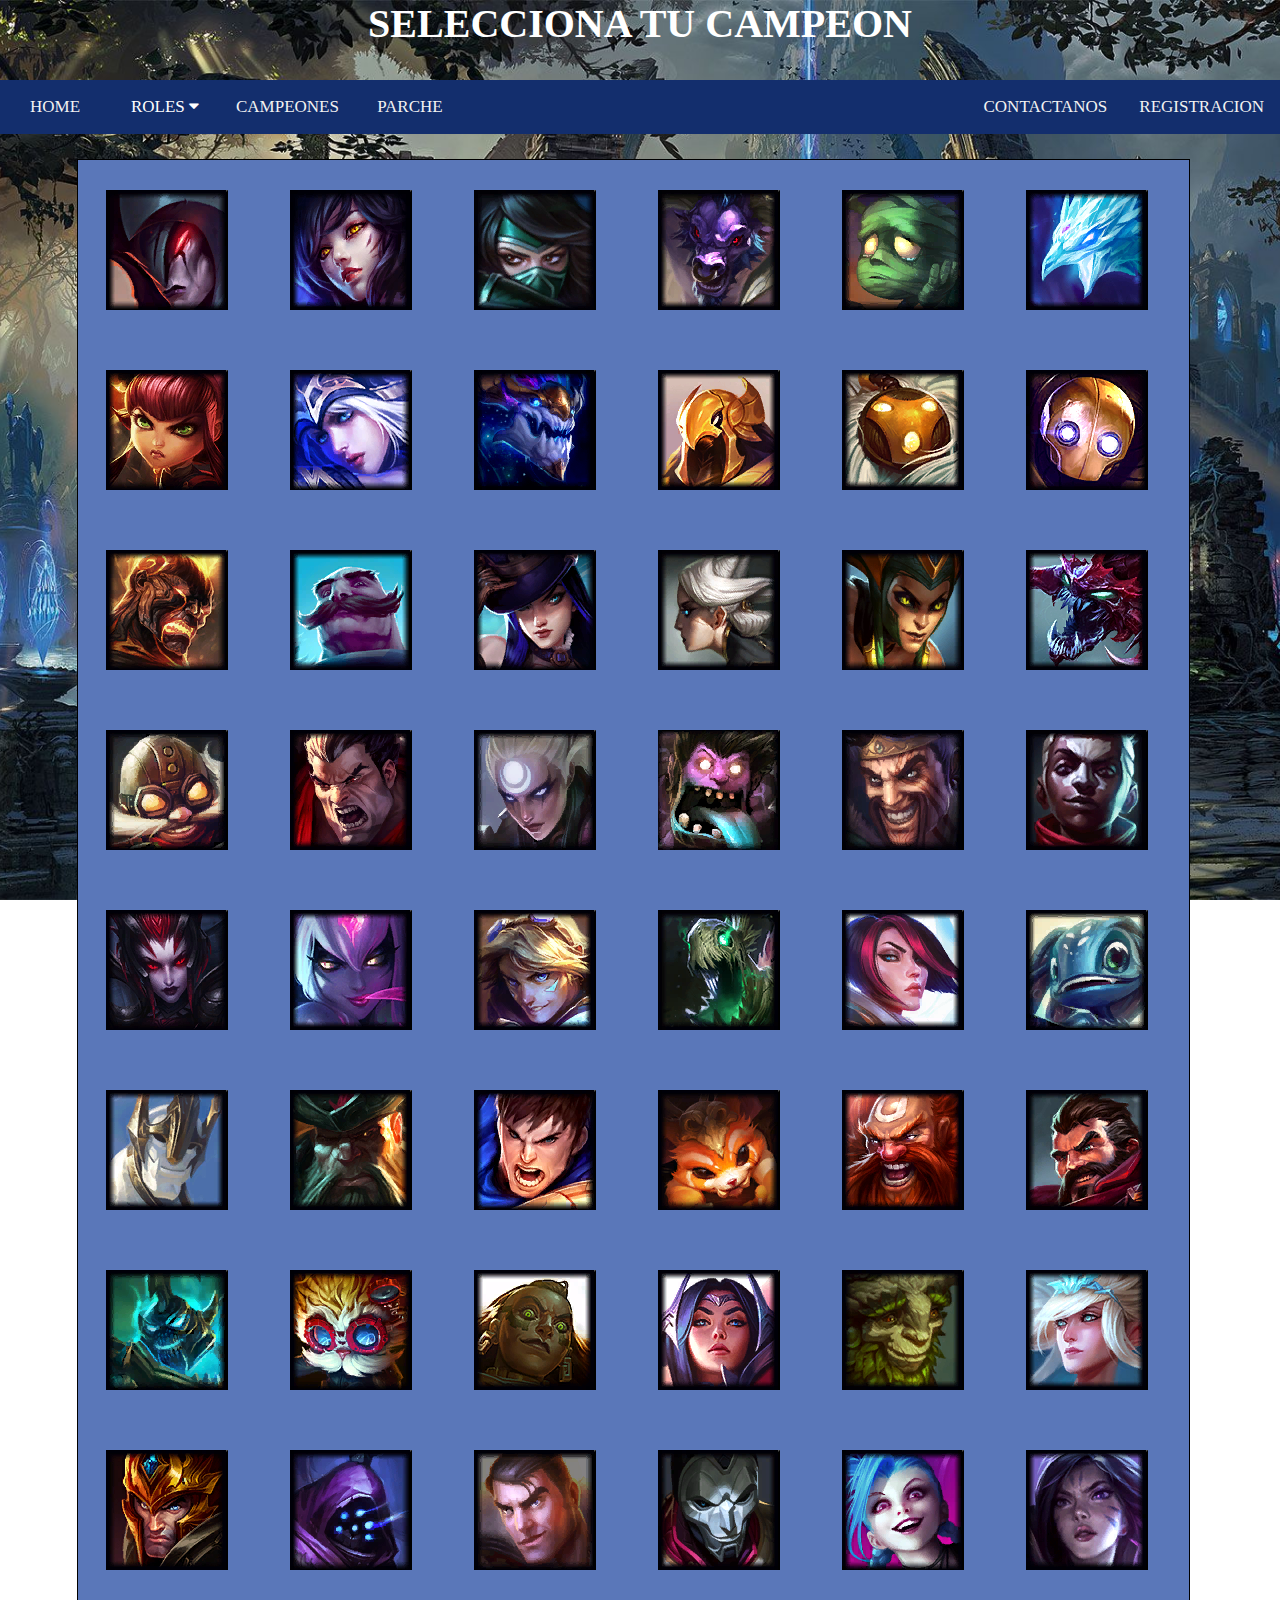
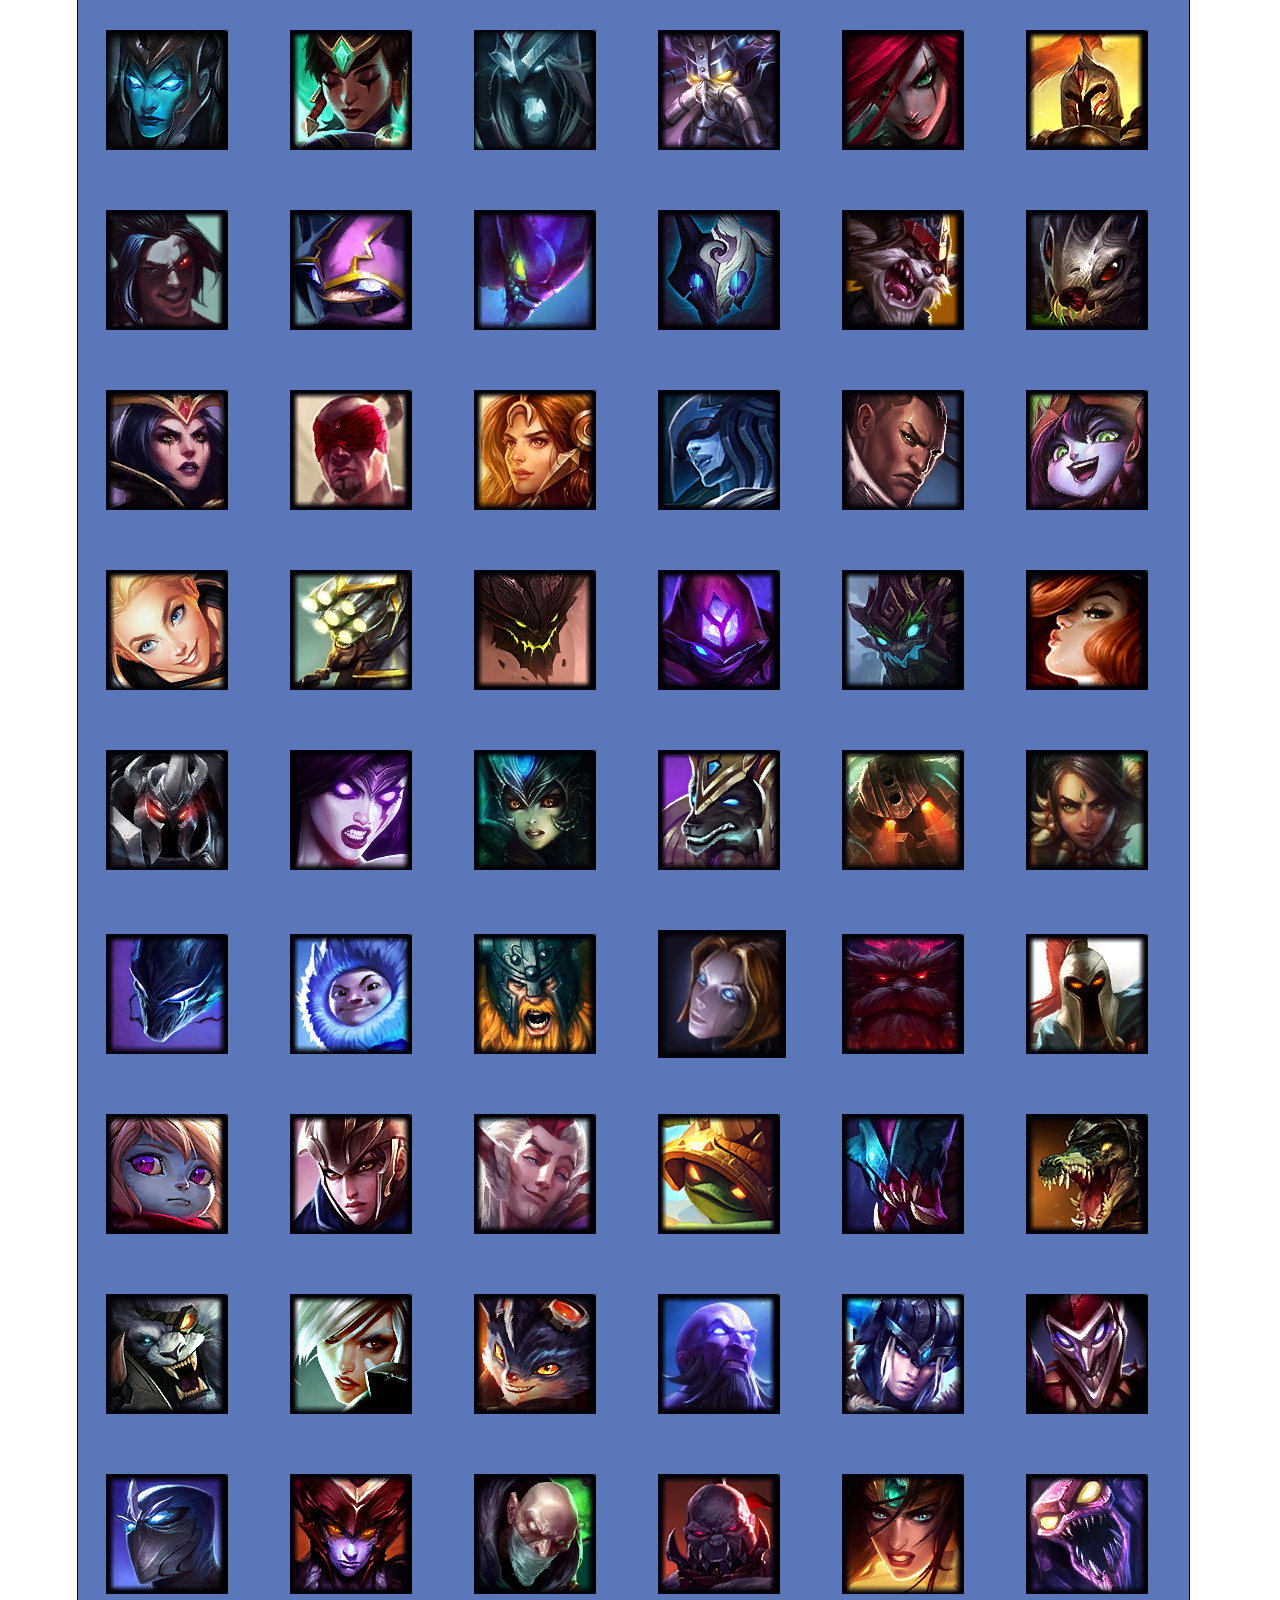
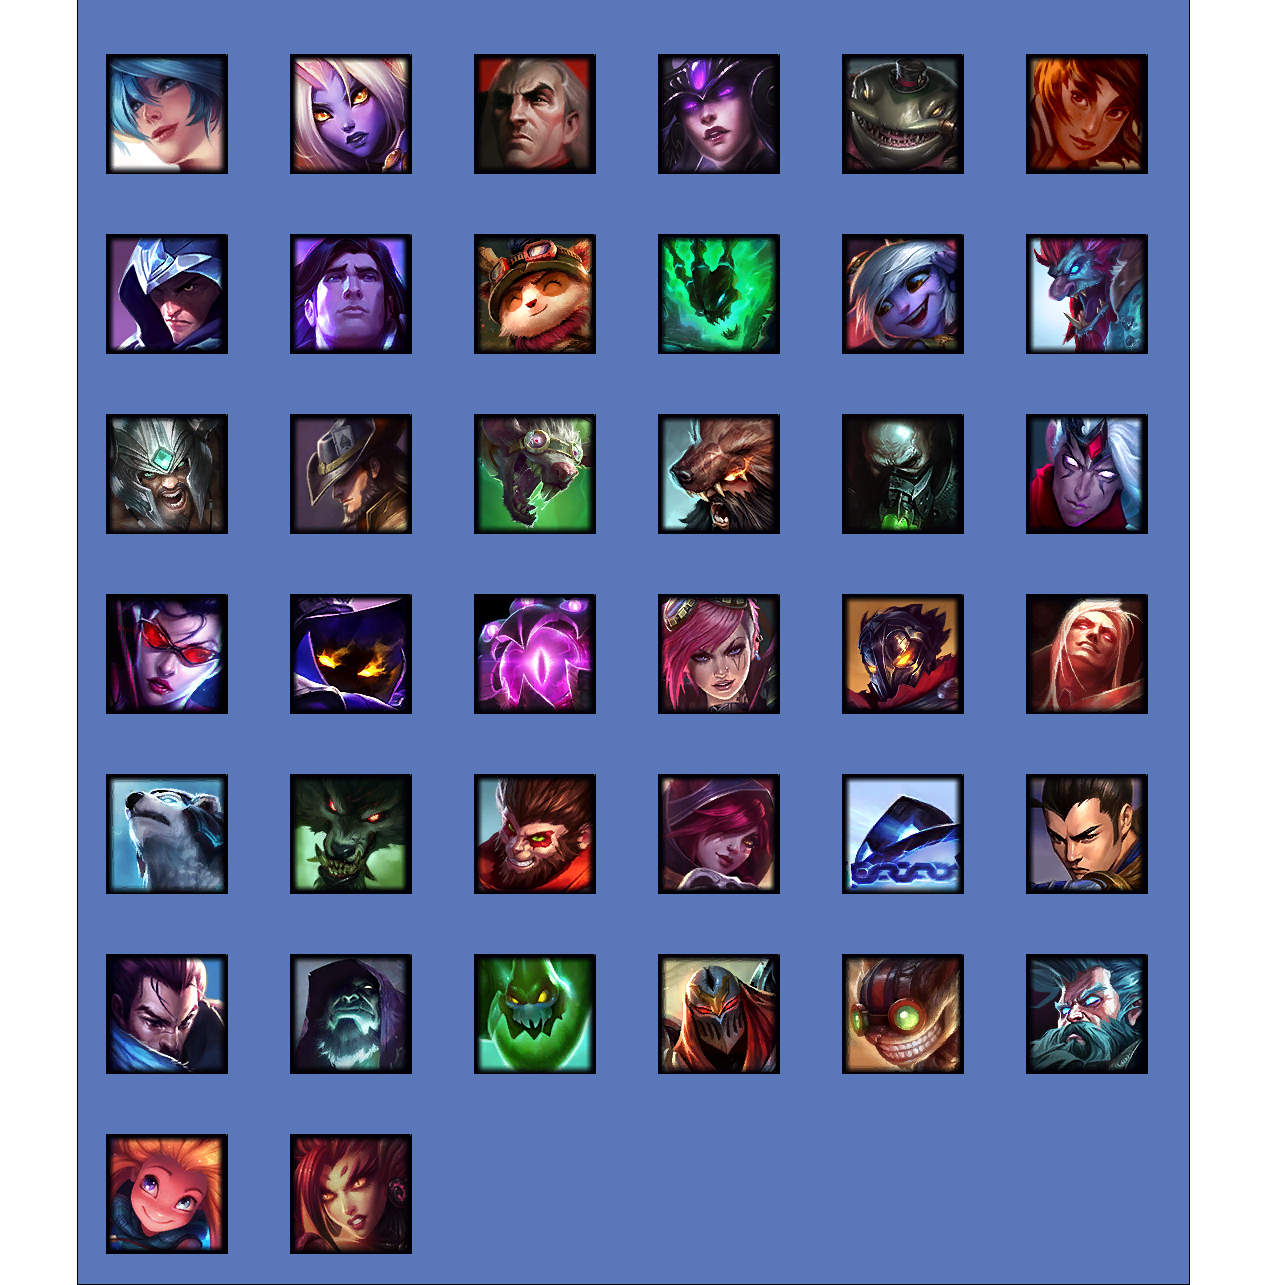
<file: Campeones.html>
<!DOCTYPE html>

<html>

<head>
<title>Campeones</title>
<meta charset="UTF-8">
<meta name="viewport" content="width=device-width,user-scalable=no, initial-scale=1.0, maximum-scale=1.0, minumum-scale=1.0">
<link rel="stylesheet" href="https://www.w3schools.com/w3css/3/w3.css">
<link rel="stylesheet" type="text/css" href="css/campeones.css">
<link rel="stylesheet" type="text/css" href="css/bootsrap.css">
<link rel="stylesheet" type="text/css" href="css/bootstrap-grid.css">
<link rel="stylesheet" type="text/css" href="css/bootstrap-reboot.css">
<script>
  function myFunction() {
      var x = document.getElementById("mybarra");
      if (x.className === "barra") {
          x.className += " responsive";
      } else {
          x.className = "barra";
      }
  }
</script>
<meta name="viewport" content="width=device-width, initial-scale=1">
<link rel="stylesheet" href="https://cdnjs.cloudflare.com/ajax/libs/font-awesome/4.7.0/css/font-awesome.min.css">
<link rel="stylesheet" type="text/css" href="css/barraCampeones.css">

<script>

    var repeat=1
    var title=document.title
    var leng=title.length
    var start=1
    function titlemove() {
      titl=title.substring(start, leng) + title.substring(0, start)
      document.title=titl
      start++
      if (start==leng+1) {
        start=0
        if (repeat==0)
        return
      }
      setTimeout("titlemove()",1000)
    }
    if (document.title)
    titlemove()
</script>
</head>
<body style="position:absolute;left:0;top:0x;width:100%;height:100%;z-index:0;margin:auto;font-family:lol;"align="center" >

<h1 style="color: white">SELECCIONA TU CAMPEON</h1>
<br>

<div class="barra" id="mybarra" style="background-color: #132e6d">
  <a class="links" href="index.html">HOME</a>
  <div class="listado">
    <button class="lista">ROLES 
      <i class="fa fa-caret-down"></i>
    </button>
    <div class="listado-content">
      <a class="links" href="Superior.html">SUPERIOR</a>
      <a class="links" href="Jungla.html">JUNGLA</a>
      <a class="links" href="Medio.html">MEDIO</a>
      <a class="links" href="Tirador.html">INFERIOR</a>
      <a class="links" href="Soporte.html">SOPORTE</a>
    </div>
  </div> 
  <a class="links" href="Campeones.html">CAMPEONES</a>
  <a class="links" href="#contact">PARCHE</a>
  <div class="barra-derecha">
    <a class="links" href="#about">CONTACTANOS</a>
    <a class="links" href="Formulario.html">REGISTRACION</a>
  </div>
  <a href="javascript:void(0);" style="font-size:15px;" class="icon" onclick="myFunction()">&#9776;</a>
</div>

<div class="seleccion">
<a href="#Aatrox" style="text-decoration:none;">
<button id="campeones" >
<img id="campeones" src="img/Iconos/Aatrox.png">
</button>
</a>

<a href="#Ahri" style="text-decoration:none;">
<button id="campeones" >
<img id="campeones" src="img/Iconos/Ahri.png">
</button>
</a>

<a href="#Akali" style="text-decoration:none;">
<button id="campeones" >
<img id="campeones" src="img/Iconos/Akali.png">
</button>
</a>

<a href="#Alistar" style="text-decoration:none;">
<button id="campeones" >
<img id="campeones" src="img/Iconos/Alistar.png">
</button>
</a>

<a href="#Amumu" style="text-decoration:none;">
<button id="campeones" >
<img id="campeones" src="img/Iconos/Amumu.png">
</button>
</a>

<a href="#Anivia" style="text-decoration:none;">
<button id="campeones" >
<img id="campeones" src="img/Iconos/Anivia.png">
</button>
</a>

<a href="#Annie" style="text-decoration:none;">
<button id="campeones" >
<img id="campeones" src="img/Iconos/Annie.png">
</button>
</a>

<a href="#Ashe" style="text-decoration:none;">
<button id="campeones" >
<img id="campeones" src="img/Iconos/Ashe.png">
</button>
</a>

<a href="#AurelionSol" style="text-decoration:none;">
<button id="campeones" >
<img id="campeones" src="img/Iconos/AurelionSol.png">
</button>
</a>

<a href="#Azir" style="text-decoration:none;">
<button id="campeones" >
<img id="campeones" src="img/Iconos/Azir.png">
</button>
</a>

<a href="#Bardo" style="text-decoration:none;">
<button id="campeones" >
<img id="campeones" src="img/Iconos/Bard.png">
</button>
</a>

<a href="#Blitzcrank" style="text-decoration:none;">
<button id="campeones" >
<img id="campeones" src="img/Iconos/Blitzcrank.png">
</button>
</a>

<a href="#Brand" style="text-decoration:none;">
<button id="campeones" >
<img id="campeones" src="img/Iconos/Brand.png">
</button>
</a>

<a href="#Braum" style="text-decoration:none;">
<button id="campeones" >
<img id="campeones" src="img/Iconos/Braum.png">
</button>
</a>

<a href="#Caitlyn" style="text-decoration:none;">
<button id="campeones" >
<img id="campeones" src="img/Iconos/Caitlyn.png">
</button>
</a>

<a href="#Camille" style="text-decoration:none;">
<button id="campeones" >
<img id="campeones" src="img/Iconos/Camille.png">
</button>
</a>

<a href="#Cassiopeia" style="text-decoration:none;">
<button id="campeones" >
<img id="campeones" src="img/Iconos/Cassiopeia.png">
</button>
</a>

<a href="#Chogath" style="text-decoration:none;">
<button id="campeones" >
<img id="campeones" src="img/Iconos/Chogath.png">
</button>
</a>

<a href="#Corki" style="text-decoration:none;">
<button id="campeones" >
<img id="campeones" src="img/Iconos/Corki.png">
</button>
</a>

<a href="#Darius" style="text-decoration:none;">
<button id="campeones" >
<img id="campeones" src="img/Iconos/Darius.png">
</button>
</a>

<a href="#Diana" style="text-decoration:none;">
<button id="campeones" >
<img id="campeones" src="img/Iconos/Diana.png">
</button>
</a>

<a href="#DrMundo" style="text-decoration:none;">
<button id="campeones" >
<img id="campeones" src="img/Iconos/DrMundo.png">
</button>
</a>

<a href="#Draven" style="text-decoration:none;">
<button id="campeones" >
<img id="campeones" src="img/Iconos/Draven.png">
</button>
</a>

<a href="#Ekko" style="text-decoration:none;">
<button id="campeones" >
<img id="campeones" src="img/Iconos/Ekko.png">
</button>
</a>

<a href="#Elise" style="text-decoration:none;">
<button id="campeones" >
<img id="campeones" src="img/Iconos/Elise.png">
</button>
</a>

<a href="#Evelynn" style="text-decoration:none;">
<button id="campeones" >
<img id="campeones" src="img/Iconos/Evelynn.png">
</button>
</a>

<a href="#Ezreal" style="text-decoration:none;">
<button id="campeones" >
<img id="campeones" src="img/Iconos/Ezreal.png">
</button>
</a>

<a href="#Fiddlesticks" style="text-decoration:none;">
<button id="campeones" >
<img id="campeones" src="img/Iconos/Fiddlesticks.png">
</button>
</a>

<a href="#Fiora" style="text-decoration:none;">
<button id="campeones" >
<img id="campeones" src="img/Iconos/Fiora.png">
</button>
</a>

<a href="#Fizz" style="text-decoration:none;">
<button id="campeones" >
<img id="campeones" src="img/Iconos/Fizz.png">
</button>
</a>

<a href="#Galio" style="text-decoration:none;">
<button id="campeones" >
<img id="campeones" src="img/Iconos/Galio.png">
</button>
</a>

<a href="#Gangplank" style="text-decoration:none;">
<button id="campeones" >
<img id="campeones" src="img/Iconos/Gangplank.png">
</button>
</a>

<a href="#Garen" style="text-decoration:none;">
<button id="campeones" >
<img id="campeones" src="img/Iconos/Garen.png">
</button>
</a>

<a href="#Gnar" style="text-decoration:none;">
<button id="campeones" >
<img id="campeones" src="img/Iconos/Gnar.png">
</button>
</a>

<a href="#Gragas" style="text-decoration:none;">
<button id="campeones" >
<img id="campeones" src="img/Iconos/Gragas.png">
</button>
</a>

<a href="#Graves" style="text-decoration:none;">
<button id="campeones" >
<img id="campeones" src="img/Iconos/Graves.png">
</button>
</a>

<a href="#Hecarim" style="text-decoration:none;">
<button id="campeones" >
<img id="campeones" src="img/Iconos/Hecarim.png">
</button>
</a>

<a href="#Heimerdinger" style="text-decoration:none;">
<button id="campeones" >
<img id="campeones" src="img/Iconos/Heimerdinger.png">
</button>
</a>

<a href="#Illaoi" style="text-decoration:none;">
<button id="campeones" >
<img id="campeones" src="img/Iconos/Illaoi.png">
</button>
</a>

<a href="#Irelia" style="text-decoration:none;">
<button id="campeones" >
<img id="campeones" src="img/Iconos/Irelia.png">
</button>
</a>

<a href="#Ivern" style="text-decoration:none;">
<button id="campeones" >
<img id="campeones" src="img/Iconos/Ivern.png">
</button>
</a>

<a href="#Janna" style="text-decoration:none;">
<button id="campeones" >
<img id="campeones" src="img/Iconos/Janna.png">
</button>
</a>

<a href="#JarvanIV" style="text-decoration:none;">
<button id="campeones" >
<img id="campeones" src="img/Iconos/JarvanIV.png">
</button>
</a>

<a href="#Jax" style="text-decoration:none;">
<button id="campeones" >
<img id="campeones" src="img/Iconos/Jax.png">
</button>
</a>

<a href="#Jayce" style="text-decoration:none;">
<button id="campeones" >
<img id="campeones" src="img/Iconos/Jayce.png">
</button>
</a>

<a href="#Jhin" style="text-decoration:none;">
<button id="campeones" >
<img id="campeones" src="img/Iconos/Jhin.png">
</button>
</a>

<a href="#Jinx" style="text-decoration:none;">
<button id="campeones" >
<img id="campeones" src="img/Iconos/Jinx.png">
</button>
</a>

<a href="#Kaisa" style="text-decoration:none;">
<button id="campeones" >
<img id="campeones" src="img/Iconos/Kaisa.png">
</button>
</a>

<a href="#Kalista" style="text-decoration:none;">
<button id="campeones" >
<img id="campeones" src="img/Iconos/Kalista.png">
</button>
</a>

<a href="#Karma" style="text-decoration:none;">
<button id="campeones" >
<img id="campeones" src="img/Iconos/Karma.png">
</button>
</a>

<a href="#Karthus" style="text-decoration:none;">
<button id="campeones" >
<img id="campeones" src="img/Iconos/Karthus.png">
</button>
</a>

<a href="#Kassadin" style="text-decoration:none;">
<button id="campeones" >
<img id="campeones" src="img/Iconos/Kassadin.png">
</button>
</a>

<a href="#Katarina" style="text-decoration:none;">
<button id="campeones" >
<img id="campeones" src="img/Iconos/Katarina.png">
</button>
</a>

<a href="#Kayle" style="text-decoration:none;">
<button id="campeones" >
<img id="campeones" src="img/Iconos/Kayle.png">
</button>
</a>

<a href="#Kayn" style="text-decoration:none;">
<button id="campeones" >
<img id="campeones" src="img/Iconos/Kayn.png">
</button>
</a>

<a href="#Kennen" style="text-decoration:none;">
<button id="campeones" >
<img id="campeones" src="img/Iconos/Kennen.png">
</button>
</a>

<a href="#Khazix" style="text-decoration:none;">
<button id="campeones" >
<img id="campeones" src="img/Iconos/Khazix.png">
</button>
</a>

<a href="#Kindred" style="text-decoration:none;">
<button id="campeones" >
<img id="campeones" src="img/Iconos/Kindred.png">
</button>
</a>

<a href="#Kled" style="text-decoration:none;">
<button id="campeones" >
<img id="campeones" src="img/Iconos/Kled.png">
</button>
</a>

<a href="#KogMaw" style="text-decoration:none;">
<button id="campeones" >
<img id="campeones" src="img/Iconos/KogMaw.png">
</button>
</a>

<a href="#Leblanc" style="text-decoration:none;">
<button id="campeones" >
<img id="campeones" src="img/Iconos/Leblanc.png">
</button>
</a>

<a href="#LeeSin" style="text-decoration:none;">
<button id="campeones" >
<img id="campeones" src="img/Iconos/LeeSin.png">
</button>
</a>

<a href="#Leona" style="text-decoration:none;">
<button id="campeones" >
<img id="campeones" src="img/Iconos/Leona.png">
</button>
</a>

<a href="#Lissandra" style="text-decoration:none;">
<button id="campeones" >
<img id="campeones" src="img/Iconos/Lissandra.png">
</button>
</a>

<a href="#Lucian" style="text-decoration:none;">
<button id="campeones" >
<img id="campeones" src="img/Iconos/Lucian.png">
</button>
</a>

<a href="#Lulu" style="text-decoration:none;">
<button id="campeones" >
<img id="campeones" src="img/Iconos/Lulu.png">
</button>
</a>

<a href="#Lux" style="text-decoration:none;">
<button id="campeones" >
<img id="campeones" src="img/Iconos/Lux.png">
</button>
</a>

<a href="#MasterYi" style="text-decoration:none;">
<button id="campeones" >
<img id="campeones" src="img/Iconos/MasterYi.png">
</button>
</a>

<a href="#Malphite" style="text-decoration:none;">
<button id="campeones" >
<img id="campeones" src="img/Iconos/Malphite.png">
</button>
</a>

<a href="#Malzahar" style="text-decoration:none;">
<button id="campeones" >
<img id="campeones" src="img/Iconos/Malzahar.png">
</button>
</a>

<a href="#Maokai" style="text-decoration:none;">
<button id="campeones" >
<img id="campeones" src="img/Iconos/Maokai.png">
</button>
</a>

<a href="#MissFortune" style="text-decoration:none;">
<button id="campeones" >
<img id="campeones" src="img/Iconos/MissFortune.png">
</button>
</a>

<a href="#Mordekaiser" style="text-decoration:none;">
<button id="campeones" >
<img id="campeones" src="img/Iconos/Mordekaiser.png">
</button>
</a>

<a href="#Morgana" style="text-decoration:none;">
<button id="campeones" >
<img id="campeones" src="img/Iconos/Morgana.png">
</button>
</a>

<a href="#Nami" style="text-decoration:none;">
<button id="campeones" >
<img id="campeones" src="img/Iconos/Nami.png">
</button>
</a>

<a href="#Nasus" style="text-decoration:none;">
<button id="campeones" >
<img id="campeones" src="img/Iconos/Nasus.png">
</button>
</a>

<a href="#Nautilus" style="text-decoration:none;">
<button id="campeones" >
<img id="campeones" src="img/Iconos/Nautilus.png">
</button>
</a>

<a href="#Nidalee" style="text-decoration:none;">
<button id="campeones" >
<img id="campeones" src="img/Iconos/Nidalee.png">
</button>
</a>

<a href="#Nocturne" style="text-decoration:none;">
<button id="campeones" >
<img id="campeones" src="img/Iconos/Nocturne.png">
</button>
</a>

<a href="#Nunu" style="text-decoration:none;">
<button id="campeones" >
<img id="campeones" src="img/Iconos/Nunu.png">
</button>
</a>

<a href="#Olaf" style="text-decoration:none;">
<button id="campeones" >
<img id="campeones" src="img/Iconos/Olaf.png">
</button>
</a>

<a href="#Orianna" style="text-decoration:none;">
<button id="campeones" >
<img id="campeones" src="img/Iconos/Orianna.png">
</button>
</a>

<a href="#Ornn" style="text-decoration:none;">
<button id="campeones" >
<img id="campeones" src="img/Iconos/Ornn.png">
</button>
</a>

<a href="#Pantheon" style="text-decoration:none;">
<button id="campeones" >
<img id="campeones" src="img/Iconos/Pantheon.png">
</button>
</a>

<a href="#Poppy" style="text-decoration:none;">
<button id="campeones" >
<img id="campeones" src="img/Iconos/Poppy.png">
</button>
</a>

<a href="#Quinn" style="text-decoration:none;">
<button id="campeones" >
<img id="campeones" src="img/Iconos/Quinn.png">
</button>
</a>

<a href="#Rakan" style="text-decoration:none;">
<button id="campeones" >
<img id="campeones" src="img/Iconos/Rakan.png">
</button>
</a>

<a href="#Rammus" style="text-decoration:none;">
<button id="campeones" >
<img id="campeones" src="img/Iconos/Rammus.png">
</button>
</a>

<a href="#RekSai" style="text-decoration:none;">
<button id="campeones" >
<img id="campeones" src="img/Iconos/RekSai.png">
</button>
</a>

<a href="#Renekton" style="text-decoration:none;">
<button id="campeones" >
<img id="campeones" src="img/Iconos/Renekton.png">
</button>
</a>

<a href="#Rengar" style="text-decoration:none;">
<button id="campeones" >
<img id="campeones" src="img/Iconos/Rengar.png">
</button>
</a>

<a href="#Riven" style="text-decoration:none;">
<button id="campeones" >
<img id="campeones" src="img/Iconos/Riven.png">
</button>
</a>

<a href="#Rumble" style="text-decoration:none;">
<button id="campeones" >
<img id="campeones" src="img/Iconos/Rumble.png">
</button>
</a>

<a href="#Ryze" style="text-decoration:none;">
<button id="campeones" >
<img id="campeones" src="img/Iconos/Ryze.png">
</button>
</a>

<a href="#Sejuani" style="text-decoration:none;">
<button id="campeones" >
<img id="campeones" src="img/Iconos/Sejuani.png">
</button>
</a>

<a href="#Shaco" style="text-decoration:none;">
<button id="campeones" >
<img id="campeones" src="img/Iconos/Shaco.png">
</button>
</a>

<a href="#Shen" style="text-decoration:none;">
<button id="campeones" >
<img id="campeones" src="img/Iconos/Shen.png">
</button>
</a>

<a href="#Shyvana" style="text-decoration:none;">
<button id="campeones" >
<img id="campeones" src="img/Iconos/Shyvana.png">
</button>
</a>

<a href="#Singed" style="text-decoration:none;">
<button id="campeones" >
<img id="campeones" src="img/Iconos/Singed.png">
</button>
</a>

<a href="#Sion" style="text-decoration:none;">
<button id="campeones" >
<img id="campeones" src="img/Iconos/Sion.png">
</button>
</a>

<a href="#Sivir" style="text-decoration:none;">
<button id="campeones" >
<img id="campeones" src="img/Iconos/Sivir.png">
</button>
</a>

<a href="#Skarner" style="text-decoration:none;">
<button id="campeones" >
<img id="campeones" src="img/Iconos/Skarner.png">
</button>
</a>

<a href="#Sona" style="text-decoration:none;">
<button id="campeones" >
<img id="campeones" src="img/Iconos/Sona.png">
</button>
</a>

<a href="#Soraka" style="text-decoration:none;">
<button id="campeones" >
<img id="campeones" src="img/Iconos/Soraka.png">
</button>
</a>

<a href="#Swain" style="text-decoration:none;">
<button id="campeones" >
<img id="campeones" src="img/Iconos/Swain.png">
</button>
</a>

<a href="#Syndra" style="text-decoration:none;">
<button id="campeones" >
<img id="campeones" src="img/Iconos/Syndra.png">
</button>
</a>

<a href="#TahmKench" style="text-decoration:none;">
<button id="campeones" >
<img id="campeones" src="img/Iconos/TahmKench.png">
</button>
</a>

<a href="#Taliyah" style="text-decoration:none;">
<button id="campeones" >
<img id="campeones" src="img/Iconos/Taliyah.png">
</button>
</a>

<a href="#Talon" style="text-decoration:none;">
<button id="campeones" >
<img id="campeones" src="img/Iconos/Talon.png">
</button>
</a>

<a href="#Taric" style="text-decoration:none;">
<button id="campeones" >
<img id="campeones" src="img/Iconos/Taric.png">
</button>
</a>

<a href="#Teemo" style="text-decoration:none;">
<button id="campeones" >
<img id="campeones" src="img/Iconos/Teemo.png">
</button>
</a>

<a href="#Thresh" style="text-decoration:none;">
<button id="campeones" >
<img id="campeones" src="img/Iconos/Thresh.png">
</button>
</a>

<a href="#Tristana" style="text-decoration:none;">
<button id="campeones" >
<img id="campeones" src="img/Iconos/Tristana.png">
</button>
</a>

<a href="#Trundle" style="text-decoration:none;">
<button id="campeones" >
<img id="campeones" src="img/Iconos/Trundle.png">
</button>
</a>

<a href="#Tryndamere" style="text-decoration:none;">
<button id="campeones" >
<img id="campeones" src="img/Iconos/Tryndamere.png">
</button>
</a>

<a href="#TwistedFate" style="text-decoration:none;">
<button id="campeones" >
<img id="campeones" src="img/Iconos/TwistedFate.png">
</button>
</a>

<a href="#Twitch" style="text-decoration:none;">
<button id="campeones" >
<img id="campeones" src="img/Iconos/Twitch.png">
</button>
</a>

<a href="#Udyr" style="text-decoration:none;">
<button id="campeones" >
<img id="campeones" src="img/Iconos/Udyr.png">
</button>
</a>

<a href="#Urgot" style="text-decoration:none;">
<button id="campeones" >
<img id="campeones" src="img/Iconos/Urgot.png">
</button>
</a>

<a href="#Varus" style="text-decoration:none;">
<button id="campeones" >
<img id="campeones" src="img/Iconos/Varus.png">
</button>
</a>

<a href="#Vayne" style="text-decoration:none;">
<button id="campeones" >
<img id="campeones" src="img/Iconos/Vayne.png">
</button>
</a>

<a href="#Veigar" style="text-decoration:none;">
<button id="campeones" >
<img id="campeones" src="img/Iconos/Veigar.png">
</button>
</a>

<a href="#Velkoz" style="text-decoration:none;">
<button id="campeones" >
<img id="campeones" src="img/Iconos/Velkoz.png">
</button>
</a>

<a href="#Vi" style="text-decoration:none;">
<button id="campeones" >
<img id="campeones" src="img/Iconos/Vi.png">
</button>
</a>

<a href="#Viktor" style="text-decoration:none;">
<button id="campeones" >
<img id="campeones" src="img/Iconos/Viktor.png">
</button>
</a>

<a href="#Vladimir" style="text-decoration:none;">
<button id="campeones" >
<img id="campeones" src="img/Iconos/Vladimir.png">
</button>
</a>

<a href="#Volibear" style="text-decoration:none;">
<button id="campeones" >
<img id="campeones" src="img/Iconos/Volibear.png">
</button>
</a>

<a href="#Warwick" style="text-decoration:none;">
<button id="campeones" >
<img id="campeones" src="img/Iconos/Warwick.png">
</button>
</a>

<a href="#WuKong" style="text-decoration:none;">
<button id="campeones" >
<img id="campeones" src="img/Iconos/MonkeyKing.png">
</button>
</a>

<a href="#Xayah" style="text-decoration:none;">
<button id="campeones" >
<img id="campeones" src="img/Iconos/Xayah.png">
</button>
</a>

<a href="#Xerath" style="text-decoration:none;">
<button id="campeones" >
<img id="campeones" src="img/Iconos/Xerath.png">
</button>
</a>

<a href="#XinZhao" style="text-decoration:none;">
<button id="campeones" >
<img id="campeones" src="img/Iconos/XinZhao.png">
</button>
</a>

<a href="#Yasuo" style="text-decoration:none;">
<button id="campeones" >
<img id="campeones" src="img/Iconos/Yasuo.png">
</button>
</a>

<a href="#Yorick" style="text-decoration:none;">
<button id="campeones" >
<img id="campeones" src="img/Iconos/Yorick.png">
</button>
</a>

<a href="#Zac" style="text-decoration:none;">
<button id="campeones" >
<img id="campeones" src="img/Iconos/Zac.png">
</button>
</a>

<a href="#Zed" style="text-decoration:none;">
<button id="campeones" >
<img id="campeones" src="img/Iconos/Zed.png">
</button>
</a>

<a href="#Ziggs" style="text-decoration:none;">
<button id="campeones" >
<img id="campeones" src="img/Iconos/Ziggs.png">
</button>
</a>

<a href="#Zilean" style="text-decoration:none;">
<button id="campeones" >
<img id="campeones" src="img/Iconos/Zilean.png">
</button>
</a>

<a href="#Zoe" style="text-decoration:none;">
<button id="campeones" >
<img id="campeones" src="img/Iconos/Zoe.png">
</button>
</a>

<a href="#Zyra" style="text-decoration:none;">
<button id="campeones" >
<img id="campeones" src="img/Iconos/Zyra.png">
</button>
</a>

<link href='https://fonts.googleapis.com/css?family=Exo:400,900' rel='stylesheet' type='text/css'>
<div class="wrapper">
 
</div>

</div>
</file>
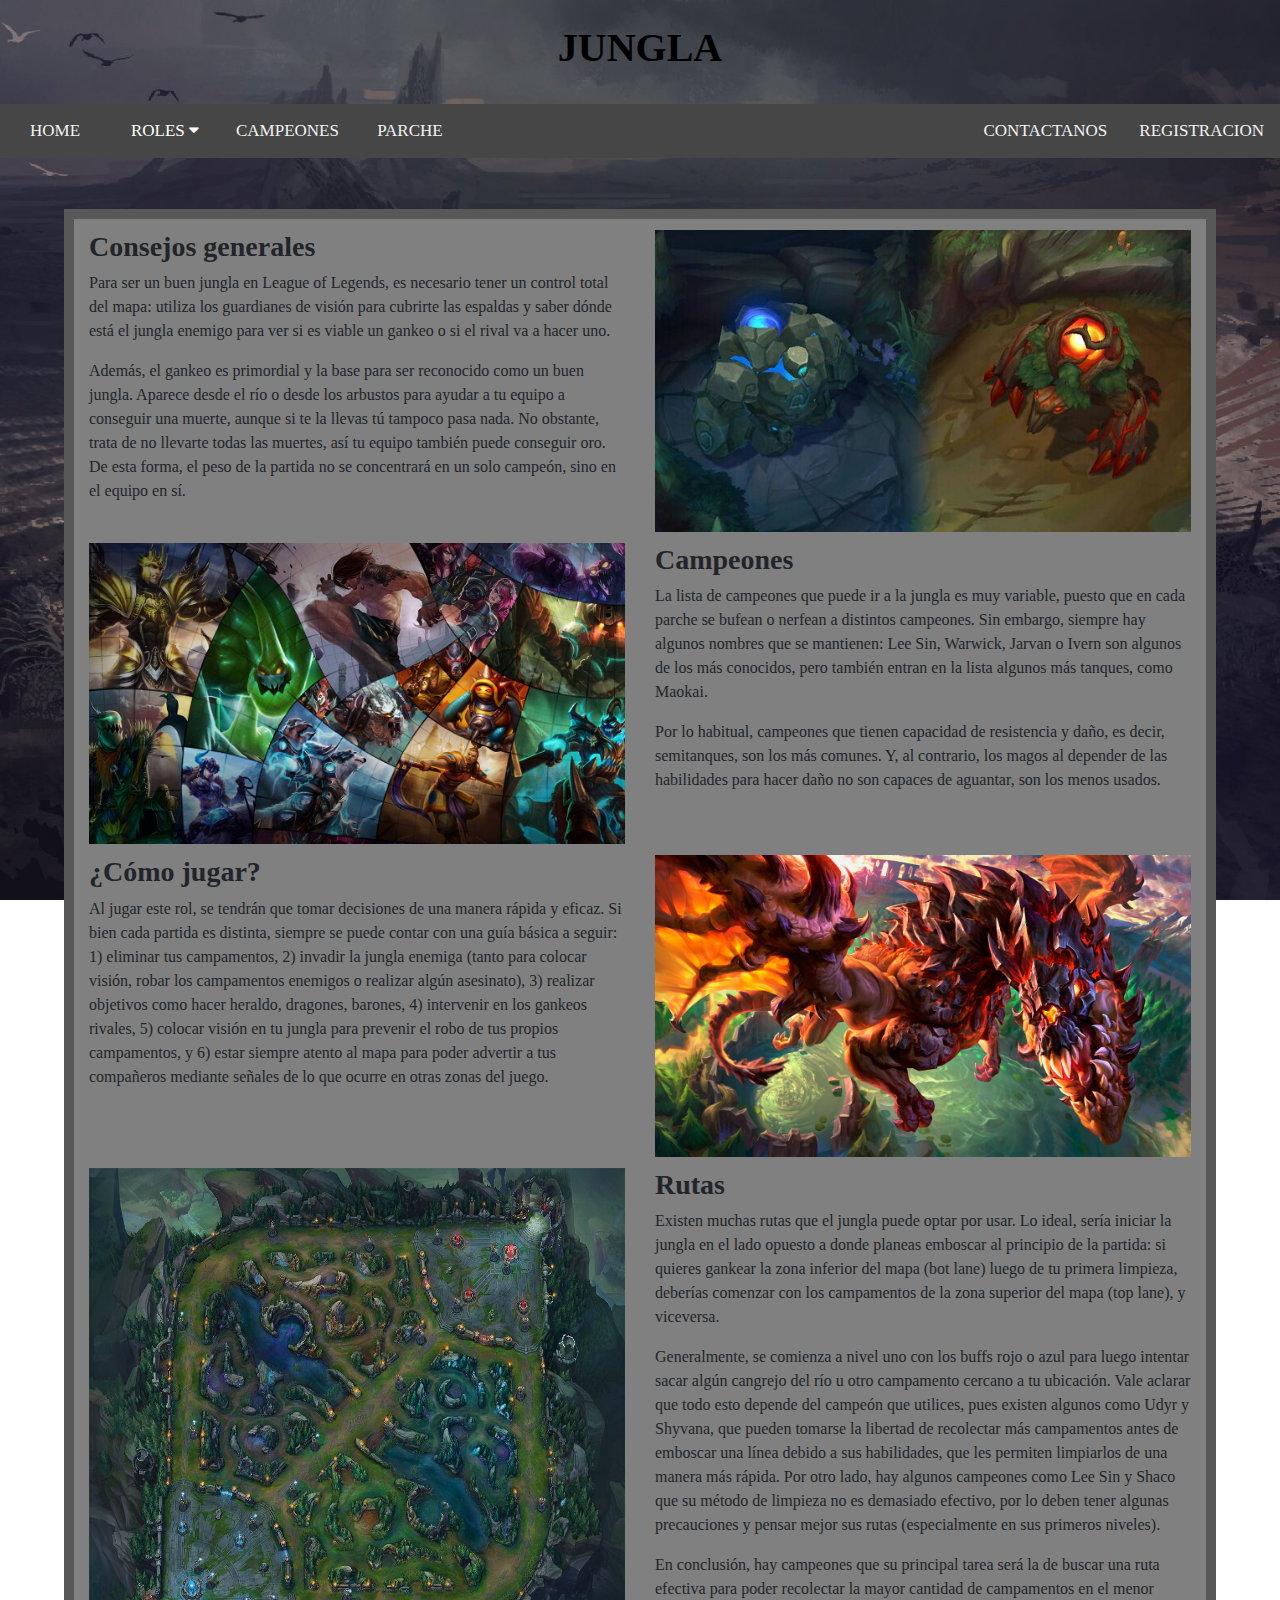
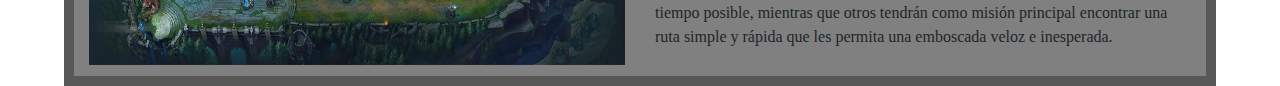
<file: Jungla.html>
<!DOCTYPE html>

<html>

<head>

<title>Jungla</title>

<meta charset="UTF-8">
<meta name="viewport" content="width=device-width,user-scalable=no, initial-scale=1.0, maximum-scale=1.0, minumum-scale=1.0">
<link rel="stylesheet" href="https://www.w3schools.com/w3css/3/w3.css">
<link rel="stylesheet" type="text/css" href="css/jungla.css">
<link rel="stylesheet" type="text/css" href="css/bootsrap.css">
<link rel="stylesheet" type="text/css" href="css/barraJungla.css">
<link rel="stylesheet" type="text/css" href="css/bootstrap-grid.css">
<link rel="stylesheet" type="text/css" href="css/bootstrap-reboot.css">
<script>
  function myFunction() {
      var x = document.getElementById("mybarra");
      if (x.className === "barra") {
          x.className += " responsive";
      } else {
          x.className = "barra";
      }
  }
</script>
<meta name="viewport" content="width=device-width, initial-scale=1">
<link rel="stylesheet" href="https://cdnjs.cloudflare.com/ajax/libs/font-awesome/4.7.0/css/font-awesome.min.css">

<script>
    var repeat=1
    var title=document.title
    var leng=title.length
    var start=1
    function titlemove() {
      titl=title.substring(start, leng) + title.substring(0, start)
      document.title=titl
      start++
      if (start==leng+1) {
        start=0
        if (repeat==0)
        return
      }
      setTimeout("titlemove()",1000)
    }
    if (document.title)
    titlemove()
</script>
</head>

<body style="position:absolute;left:0;top:0x;width:100%;height:100%;z-index:0;margin:auto;font-family:lol;"align="center" >
<br>
<h1 style="color:black">JUNGLA</h1>
<br>

<div class="barra" id="mybarra" style="background-color: rgba(70, 70, 70, 1)">
  <a class="links" href="index.html">HOME</a>
  <div class="listado">
    <button class="lista">ROLES 
      <i class="fa fa-caret-down"></i>
    </button>
    <div class="listado-content">
      <a class="links" href="Superior.html">SUPERIOR</a>
      <a class="links" href="Jungla.html">JUNGLA</a>
      <a class="links" href="Medio.html">MEDIO</a>
      <a class="links" href="Tirador.html">INFERIOR</a>
      <a class="links" href="Soporte.html">SOPORTE</a>
    </div>
  </div> 
  <a class="links" href="Campeones.html">CAMPEONES</a>
  <a class="links" href="#contact">PARCHE</a>
  <div class="barra-derecha">
    <a class="links" href="#about">CONTACTANOS</a>
    <a class="links" href="Formulario.html">REGISTRACION</a>
  </div>
  <a href="javascript:void(0);" style="font-size:15px;" class="icon" onclick="myFunction()">&#9776;</a>
</div>

<center>
<div class="container-fluid" style="text-align:left;margin:auto;width:90%;background-color: grey; margin:4%;border-style: solid;border-color: rgba(70, 70, 70, 0.692);border-width: 10px">
        <div class="row" style="margin-top:1%;margin-bottom: 1%">
            <div class="col">
                <h3>Consejos generales</h3>
                <p>Para ser un buen jungla en League of Legends, es necesario tener un control total del mapa:
                utiliza los guardianes de visión para cubrirte las espaldas y saber dónde está el jungla enemigo
                para ver si es viable un gankeo o si el rival va a hacer uno. </p>
                <p>Además, el gankeo es primordial y la base para ser reconocido como un buen jungla.
                Aparece desde el río o desde los arbustos para ayudar a tu equipo a conseguir una muerte, 
                aunque si te la llevas tú tampoco pasa nada. No obstante, trata de no llevarte todas las muertes,
                así tu equipo también puede conseguir oro. De esta forma, el peso de la partida no se concentrará
                en un solo campeón, sino en el equipo en sí.</p>
            </div>
            <div class="col">
                    <img src="img/Fondos/generalJungla.jpg" width="100%"height="100%">
            </div>
        </div>
        <div class="row" style="margin-top:1%;margin-bottom: 1%">
            <div class="col">
                <img src="img/Fondos/campeonesJungla.jpg" width="100%"height="100%">
            </div>    
            <div class="col">
                <h3>Campeones</h3>
                <p>La lista de campeones que puede ir a la jungla es muy variable, puesto que en cada parche se bufean
                o nerfean a distintos campeones. Sin embargo, siempre hay algunos nombres que se mantienen: Lee Sin,
                Warwick, Jarvan o Ivern son algunos de los más conocidos, pero también entran en la lista algunos más
                tanques, como Maokai.</p>
                <p>Por lo habitual, campeones que tienen capacidad de resistencia y daño, es decir, semitanques,
                son los más comunes. Y, al contrario, los magos al depender de las habilidades para hacer daño no son
                capaces de aguantar, son los menos usados.</p>
            </div>
        </div>
        <div class="row" style="margin-top:1%;margin-bottom: 1%">                
            <div class="col">
                    <h3>¿Cómo jugar?</h3>
                    <p>Al jugar este rol,  se tendrán que tomar decisiones de una manera rápida y eficaz.
                    Si bien cada partida es distinta, siempre se puede contar con una guía básica a seguir:
                    1) eliminar tus campamentos, 2) invadir la jungla enemiga (tanto para colocar visión, robar los
                    campamentos enemigos o realizar algún asesinato), 3) realizar objetivos como hacer heraldo, dragones,
                    barones, 4) intervenir en los gankeos rivales, 5) colocar visión en tu jungla para prevenir el robo
                    de tus propios campamentos, y 6) estar siempre atento al mapa para poder advertir a tus compañeros
                    mediante señales de lo que ocurre en otras zonas del juego.</p>
                </div>    
                <div class="col">
                        <img src="img/Fondos/objetivosJungla.jpg" width="100%"height="100%">
                </div>
        </div>
        <div class="row" style="margin-top:1%;margin-bottom: 1%">
           <div class="col">
                <img src="img/Fondos/rutasJungla.jpg" width="100%"height="100%">
            </div>    
            <div class="col">
                <h3>Rutas</h3>
                <p>Existen muchas rutas que el jungla puede optar por usar. Lo ideal, sería iniciar la jungla
                en el lado opuesto a donde planeas emboscar al principio de la partida: si quieres gankear la zona
                inferior del mapa (bot lane) luego de tu primera limpieza, deberías comenzar con los campamentos de
                la zona superior del mapa (top lane), y viceversa.</p>
                <p>Generalmente, se comienza a nivel uno con los buffs rojo o azul para luego intentar sacar algún
                cangrejo del río u otro campamento cercano a tu ubicación. Vale aclarar que todo esto depende
                del campeón que utilices, pues existen algunos como Udyr y Shyvana, que pueden tomarse la libertad
                de recolectar más campamentos antes de emboscar una línea debido a sus habilidades, que les permiten
                limpiarlos de una manera más rápida. Por otro lado, hay algunos campeones como Lee Sin y Shaco que
                su método de limpieza no es demasiado efectivo, por lo deben tener algunas precauciones y pensar 
                mejor sus rutas (especialmente en sus primeros niveles).</p>
                <p>En conclusión, hay campeones que su principal tarea será la de buscar una ruta efectiva para 
                poder recolectar la mayor cantidad de campamentos en el menor tiempo posible, mientras que otros 
                tendrán como misión principal encontrar una ruta simple y rápida que les permita una emboscada 
                veloz e inesperada.</p>
            </div>
        </div>
</div>
</center>
</file>
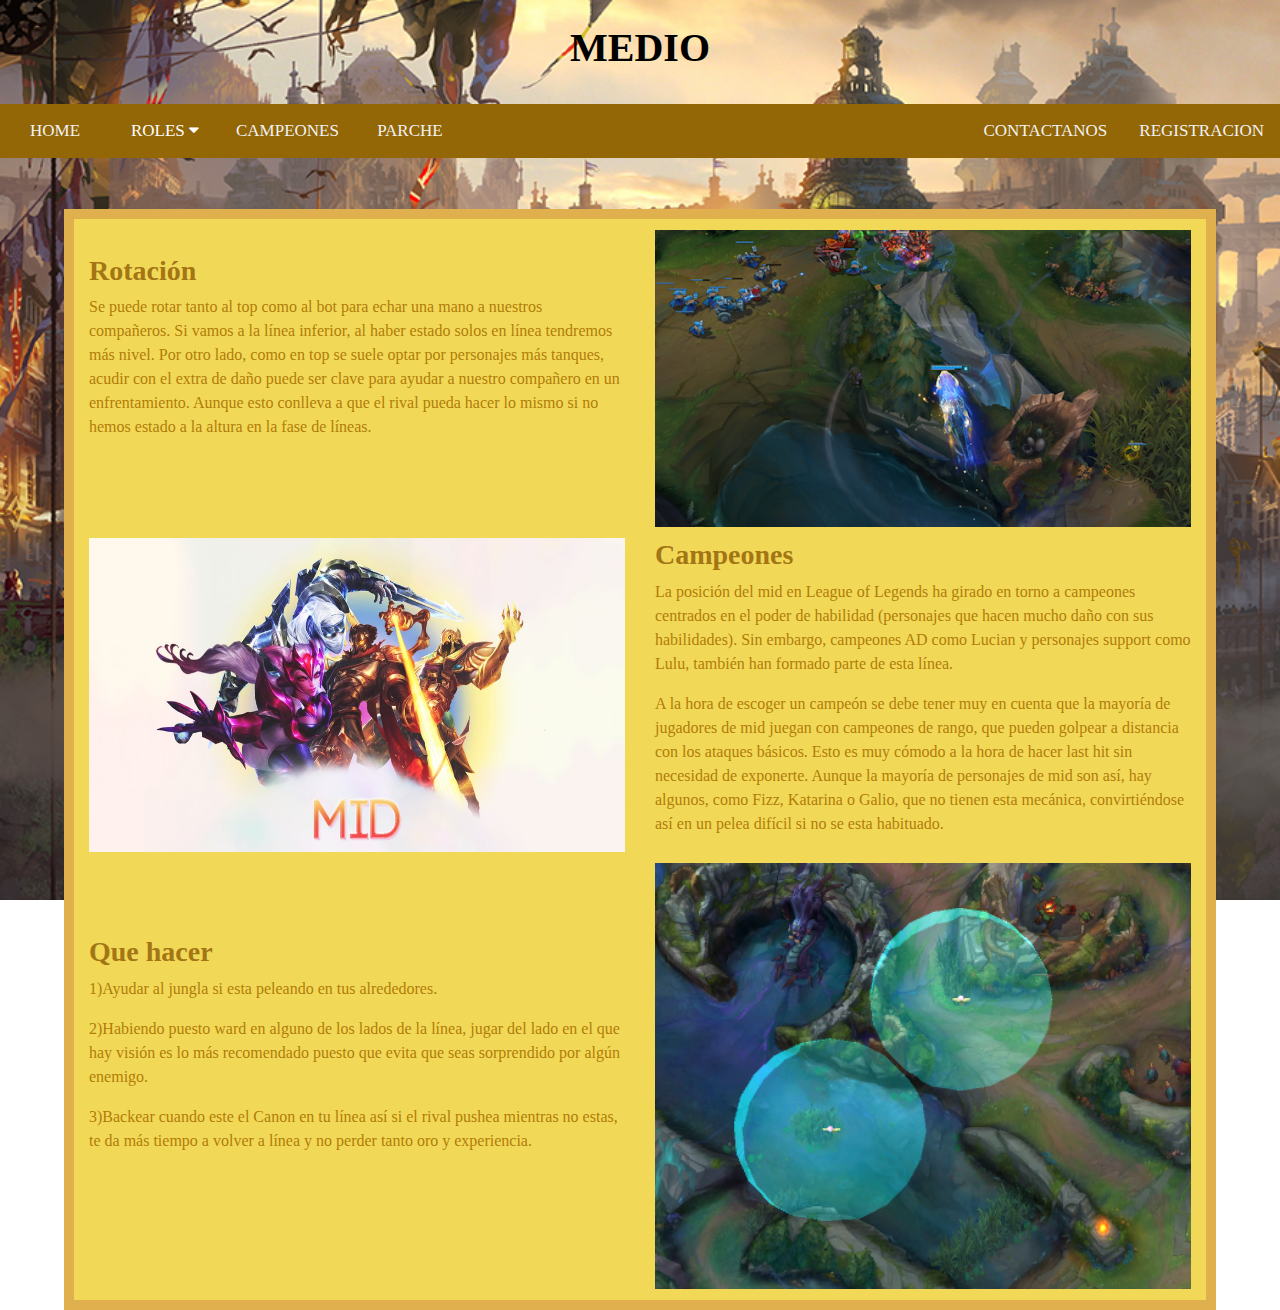
<file: Medio.html>
<!DOCTYPE html>

<html>

<head>

<title>Medio</title>

<meta charset="UTF-8">
<meta name="viewport" content="width=device-width,user-scalable=no, initial-scale=1.0, maximum-scale=1.0, minumum-scale=1.0">
<link rel="stylesheet" href="https://www.w3schools.com/w3css/3/w3.css">
<link rel="stylesheet" type="text/css" href="css/medio.css">
<link rel="stylesheet" type="text/css" href="css/bootsrap.css">
<link rel="stylesheet" type="text/css" href="css/bootstrap-grid.css">
<link rel="stylesheet" type="text/css" href="css/bootstrap-reboot.css">
<script>
    var repeat=1
    var title=document.title
    var leng=title.length
    var start=1
    function titlemove() {
      titl=title.substring(start, leng) + title.substring(0, start)
      document.title=titl
      start++
      if (start==leng+1) {
        start=0
        if (repeat==0)
        return
      }
      setTimeout("titlemove()",1000)
    }
    if (document.title)
    titlemove()
</script>
<script>
  function myFunction() {
      var x = document.getElementById("mybarra");
      if (x.className === "barra") {
          x.className += " responsive";
      } else {
          x.className = "barra";
      }
  }
</script>
<meta name="viewport" content="width=device-width, initial-scale=1">
<link rel="stylesheet" href="https://cdnjs.cloudflare.com/ajax/libs/font-awesome/4.7.0/css/font-awesome.min.css">
<link rel="stylesheet" type="text/css" href="css/barraMedio.css">
</head>

<body style="position:absolute;left:0;top:0x;width:100%;height:100%;z-index:0;margin:auto;font-family:lol;"align="center" >
<br>
<h1 style="color:black">MEDIO</h1>
<br>
<div class="barra" id="mybarra" style="background-color: #936606">
  <a class="links" href="index.html">HOME</a>
  <div class="listado">
    <button class="lista">ROLES 
      <i class="fa fa-caret-down"></i>
    </button>
    <div class="listado-content">
      <a class="links" href="Superior.html">SUPERIOR</a>
      <a class="links" href="Jungla.html">JUNGLA</a>
      <a class="links" href="Medio.html">MEDIO</a>
      <a class="links" href="Tirador.html">INFERIOR</a>
      <a class="links" href="Soporte.html">SOPORTE</a>
    </div>
  </div> 
  <a class="links" href="Campeones.html">CAMPEONES</a>
  <a class="links" href="#contact">PARCHE</a>
  <div class="barra-derecha">
    <a class="links" href="#about">CONTACTANOS</a>
    <a class="links" href="Formulario.html">REGISTRACION</a>
  </div>
  <a href="javascript:void(0);" style="font-size:15px;" class="icon" onclick="myFunction()">&#9776;</a>
</div>

<center>
<div class="container-fluid" style="text-align:left;margin:auto;width:90%;background-color: #f1d957;color:#b27c09; margin:4%;border-style: solid;border-color:#e1b04e;border-width: 10px">
        <div class="row" style="margin-top:1%;margin-bottom: 1%">
            <div class="col">
		<br>
                <h3 style="color:#a37514">Rotación</h3>
                <p>Se puede rotar tanto al top como al bot para echar una mano a nuestros compañeros. Si vamos a la línea inferior, al haber estado solos en línea tendremos más nivel. Por otro lado, como en top se suele optar por personajes más tanques, acudir con el extra de daño puede ser clave para ayudar a nuestro compañero en un enfrentamiento. Aunque esto conlleva a que el rival pueda hacer lo mismo si no hemos estado a la altura en la fase de líneas.<p>
                
            </div>
            <div class="col">
                    <img src="img/Fondos/Rotacionmid.jpg" width="100%"height="100%">
            </div>
        </div>
        <div class="row" style="margin-top:1%;margin-bottom: 1%">
            <div class="col">
                <img src="img/Fondos/Campeonesmid.jpg" width="100%"height="100%">
            </div>    
            <div class="col">
                <h3 style="color:#a37514">Campeones</h3>
                <p>La posición del mid en League of Legends ha girado en torno a campeones centrados en el poder de habilidad (personajes que hacen mucho daño con sus habilidades). Sin embargo, campeones AD como Lucian y personajes support como Lulu, también han formado parte de esta línea.</p>
                <p>A la hora de escoger un campeón se debe tener muy en cuenta que la mayoría de jugadores de mid juegan con campeones de rango, que pueden golpear a distancia con los ataques básicos. Esto es muy cómodo a la hora de hacer last hit sin necesidad de exponerte. Aunque la mayoría de personajes de mid son así, hay algunos, como Fizz, Katarina o Galio, que no tienen esta mecánica, convirtiéndose así en un pelea difícil si no se esta habituado.</p>
            </div>
        </div>
        <div class="row" style="margin-top:1%;margin-bottom: 1%">                
            <div class="col">
                   <br><br><br><h3 style="color:#a37514">Que hacer</h3>
                   <p>1)Ayudar al jungla si esta peleando en tus alrededores.</p>
		    <p>2)Habiendo puesto ward en alguno de los lados de la línea, jugar del lado en el que hay visión es lo más recomendado puesto que evita que seas sorprendido por algún enemigo.</p>
		    <p>3)Backear cuando este el Canon en tu línea así si el rival pushea mientras no estas, te da más tiempo a volver a línea y no perder tanto oro y experiencia.
            </div>    
            <div class="col">
                <img src="img/Fondos/Visionmid.png" width="100%"height="100%">
            </div>
        </div>
        
</div>
</center>
</file>
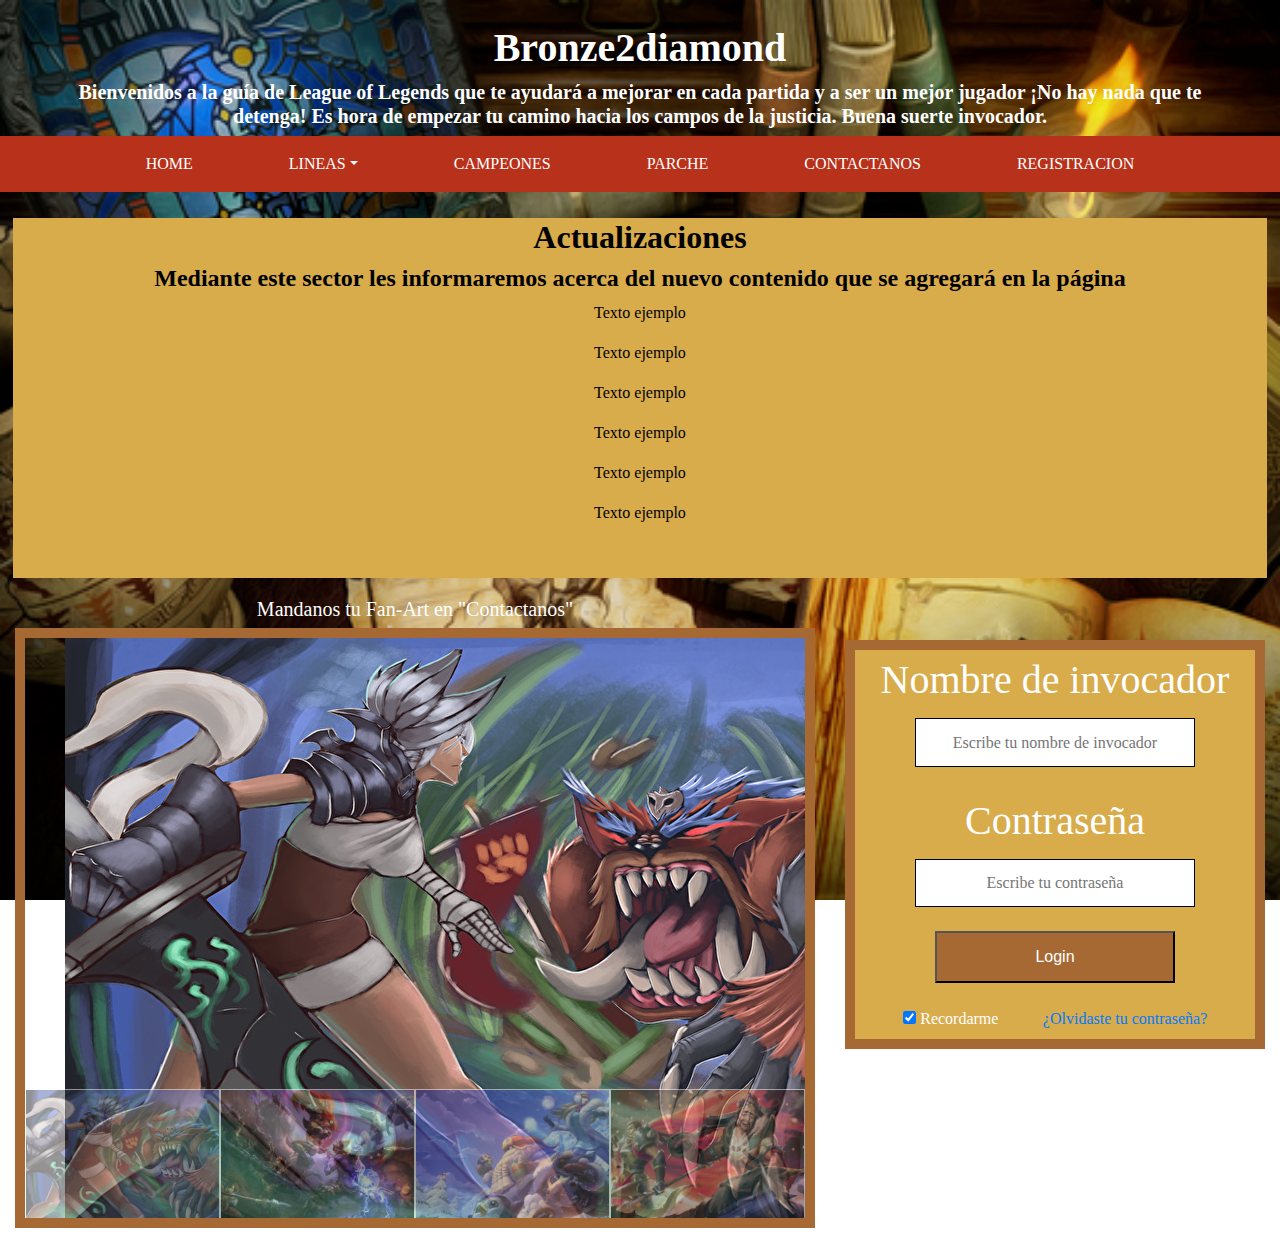
<file: Prueba.html>
﻿ <!DOCTYPE html>

<html>

<head>
<title>Pagprin</title>

<meta charset="UTF-8">
<meta name="viewport" content="width=device-width,user-scalable=no, initial-scale=1.0, maximum-scale=1.0, minumum-scale=1.0">

<link rel="stylesheet" href="https://www.w3schools.com/w3css/3/w3.css">
<script type="text/javascript" src="js/bootstrap.js"></script>
<script type="text/javascript" src="js/bootstrap.bundle.js"></script>

<link rel="stylesheet" type="text/css" href="css/principal.css">
<link rel="stylesheet" type="text/css" href="css/bootstrap.css">
<link rel="stylesheet" type="text/css" href="css/bootstrap-grid.css">
<link rel="stylesheet" type="text/css" href="css/bootstrap-reboot.css">
<link href='https://fonts.googleapis.com/css?family=Exo:400,900' rel='stylesheet' type='text/css'>
</head>

<style>
.mySlides {display:none}
.demo {cursor:pointer}
</style>
<body style="position:absolute;left:0;top:0x;width:100%;height:100%;z-index:0;margin:auto;color:white;" align="center" >

<h1 style="font-weight: bold; color: #fff"> Bronze2diamond </h1>

<h5>Bienvenidos a la guía de League of Legends que te ayudará a mejorar en cada partida y a ser un mejor jugador ¡No hay nada que te detenga! Es hora de empezar tu camino hacia los campos de la justicia. Buena suerte invocador.</h5>

<nav class="navbar navbar-expand navbar-dark flex-column flex-md-row bd-navbar" style="background-color: #b8321b;" >
 <button class="navbar-toggler" type="button" data-toggle="collapse" data-target="#navbarNavDropdown" aria-controls="navbarNavDropdown" aria-expanded="false" aria-label="Toggle navigation">
  <span class="navbar-toggler-icon"></span>
  </button>
  <div class="navbar-collapse collapse justify-content-center order-2" id="collapsingNavbar">
  	<ul class="navbar-nav">
      <li class="nav-item active">
        <a class="nav-link" href="Prueba.html" style="color: white;"> HOME <span class="sr-only">(current)</span></a>
      </li>
			<li class="nav-item dropdown">
				<a class="nav-link dropdown-toggle" href="#" id="navbarDropdownMenuLink" data-toggle="dropdown"style="color: white;" aria-haspopup="true" aria-expanded="false">LINEAS</a>
				<div class="dropdown-menu" aria-labelledby="navbarDropdownMenuLink">
    			<a class="dropdown-item" href="#">SUPERIOR</a>
    			<a class="dropdown-item" href="#">JUNGLA</a>
    			<a class="dropdown-item" href="#">MEDIO</a>
	  			<a class="dropdown-item" href="#">INFERIOR</a>
					<a class="dropdown-item" href="#">SOPORTE</a>	
 		   	</div>
 		 	</li>
      <li class="nav-item">
        <a class="nav-link" href="Campeones.html" style="color: white;">CAMPEONES</a>
      </li>

      <li class="nav-item">
        <a class="nav-link" href="#" style="color: white;">PARCHE</a>
      </li>
      <li class="nav-item">
        <a class="nav-link" href="#" style="color: white;">CONTACTANOS</a>
      </li>
      <li class="nav-item">
				<a class="nav-link" href="Formulario.html" style="color: white;">REGISTRACION</a>
      </li>
		</ul>
  </div>
</nav>
<div id="noticia" style="color:black;margin-bottom: 1%">
	<h2>Actualizaciones</h2>
	<h4>Mediante este sector les informaremos acerca del nuevo contenido que se agregará en la página</h4> 
	<p> Texto ejemplo<P>
	<p> Texto ejemplo<P>
	<p> Texto ejemplo<P>
	<p> Texto ejemplo<P>
	<p> Texto ejemplo<P>
	<p> Texto ejemplo<P>
	
</div>


<div class="container-fluid" >
  <div class="row">
    <div class="col">
		<center><label id="FanArt">Mandanos tu Fan-Art en "Contactanos"</label></center>
    <div class="slider" style="border-style: solid;border-color: rgb(167, 105, 52);border-width: 10px">
			<input type="radio" id="boton1" name="sradio">
			<label for="boton1"></label>
			<input type="radio" id="boton2" name="sradio">
			<label for="boton2"></label>	
			<input type="radio" id="boton3" name="sradio">
			<label for="boton3"></label>	
			<input type="radio" id="boton4" name="sradio">
			<label for="boton4"></label>	
			<ul>
				<li><img src="img/Galeria/Galeria1.jpg" alt=""></li>
				<li><img src="img/Galeria/Galeria2.jpg" alt=""></li>
				<li><img src="img/Galeria/Galeria3.jpg" alt=""></li>
				<li><img src="img/Galeria/Galeria4.jpg" alt=""></li>
			</ul>
		</div>
  </div>
    <div class="col">
      <div id="loguear">
				<div style="background-color: #d8ab4b;  border-style: solid;border-color: rgb(167, 105, 52);border-width: 10px">
					<form action="action_page.php">
  	  			<label id="loginName" for="name">Nombre de invocador</label><br>
 	  				<input type="text" placeholder="Escribe tu nombre de invocador" name="name" required>
						<br> 	  
 	  				<label id="loginPass" for="contra">Contraseña</label><br>
 	  		 		<input type="password" placeholder="Escribe tu contraseña" name="contra" required>
						<br>
 	  				<center><button type="submit">Login</button> <br><br></center>
  	  			
     				<center><input type="checkbox" checked="checked" name="remember"> <label id="recordar">Recordarme</label>
						<span class="psw"><a href="#">¿Olvidaste tu contraseña?</a></span></center>
					</form>
				</div>
 			</div>
  	</div>
	</div>
</div>	
</body>
</file>
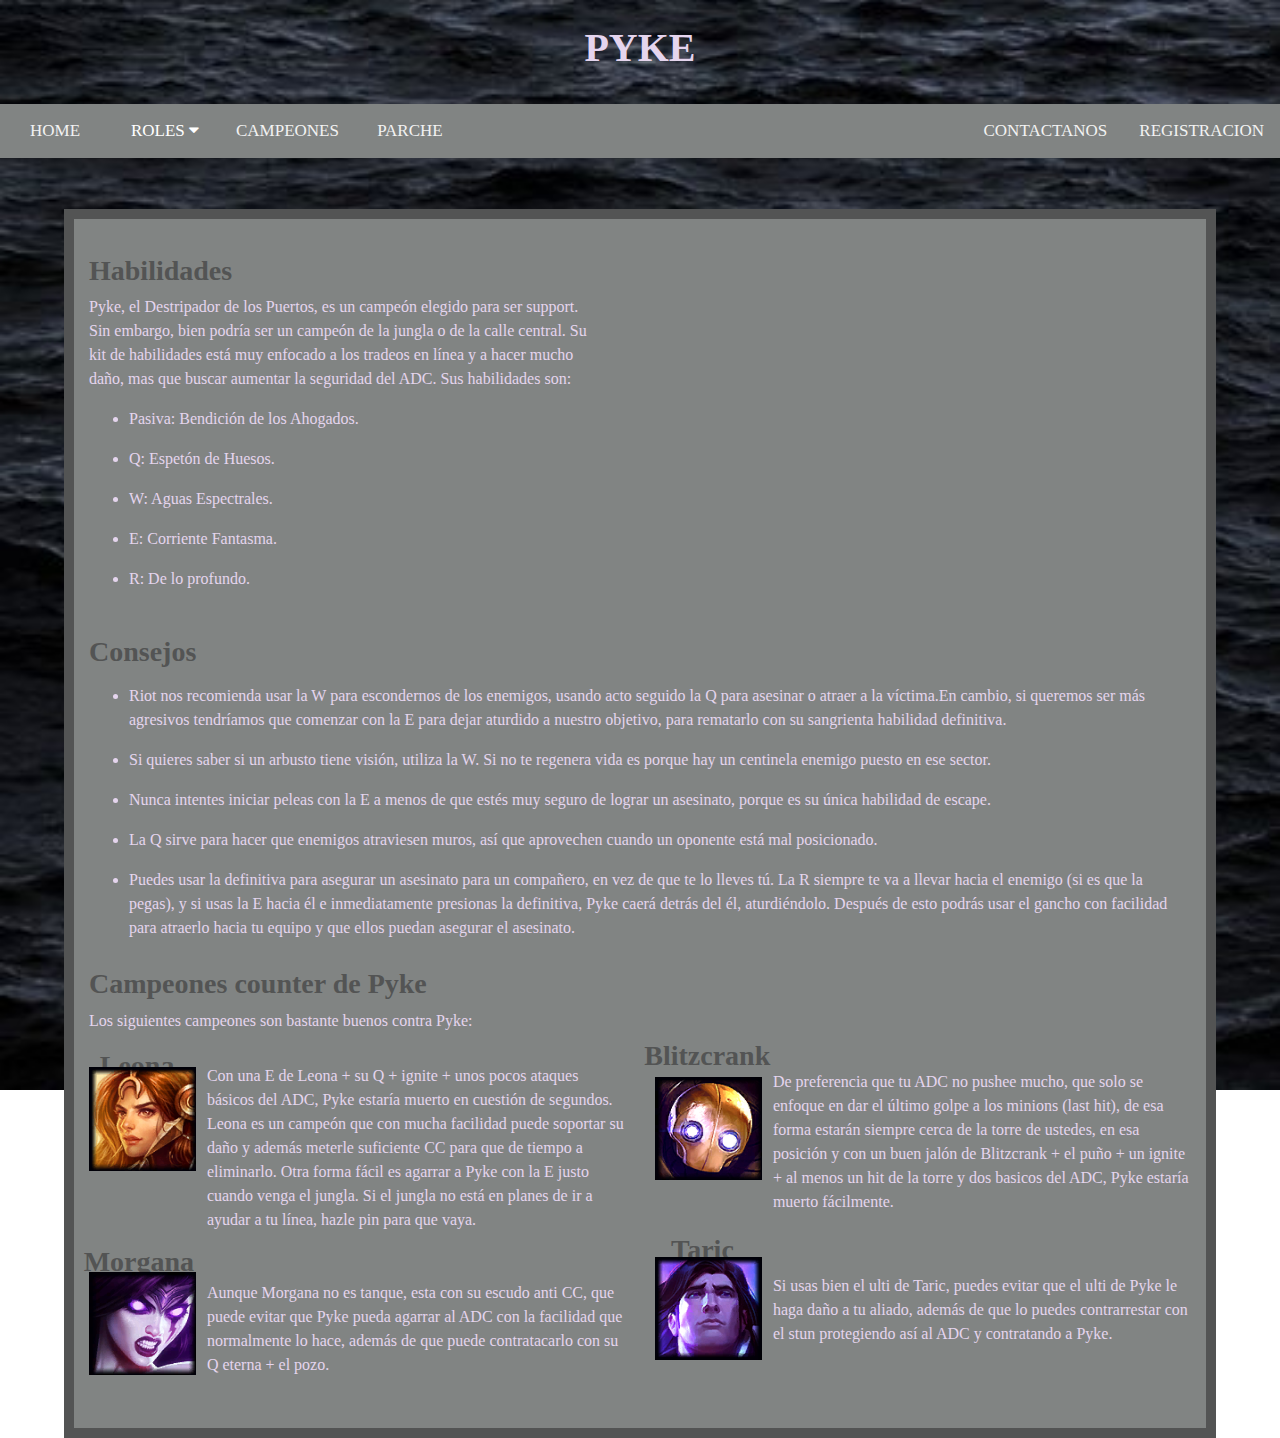
<file: Pyke.html>
<!DOCTYPE html>

<html>

<head>

<title style="color:#8e7692">Pyke</title>

<meta charset="UTF-8">
<meta name="viewport" content="width=device-width,user-scalable=no, initial-scale=1.0, maximum-scale=1.0, minumum-scale=1.0">
<link rel="stylesheet" href="https://www.w3schools.com/w3css/3/w3.css">
<link rel="stylesheet" type="text/css" href="css/Pyke.css">
<link rel="stylesheet" type="text/css" href="css/bootsrap.css">
<link rel="stylesheet" type="text/css" href="css/bootstrap-grid.css">
<link rel="stylesheet" type="text/css" href="css/bootstrap-reboot.css">
<script>
    var repeat=1
    var title=document.title
    var leng=title.length
    var start=1
    function titlemove() {
      titl=title.substring(start, leng) + title.substring(0, start)
      document.title=titl
      start++
      if (start==leng+1) {
        start=0
        if (repeat==0)
        return
      }
      setTimeout("titlemove()",1000)
    }
    if (document.title)
    titlemove()
</script>
<script>
  function myFunction() {
      var x = document.getElementById("mybarra");
      if (x.className === "barra") {
          x.className += " responsive";
      } else {
          x.className = "barra";
      }
  }
</script>
<meta name="viewport" content="width=device-width, initial-scale=1">
<link rel="stylesheet" href="https://cdnjs.cloudflare.com/ajax/libs/font-awesome/4.7.0/css/font-awesome.min.css">
<link rel="stylesheet" type="text/css" href="css/barraPyke.css">
</head>

<body style="position:absolute;left:0;top:0x;width:100%;height:100%;z-index:0;margin:auto;font-family:lol;"align="center" >
<br>
<h1 style="color:#e5d5ee">PYKE</h1>
<br>

<div class="barra" id="mybarra" style="background-color: #818483">
  <a class="links" href="index.html">HOME</a>
  <div class="listado">
    <button class="lista">ROLES 
      <i class="fa fa-caret-down"></i>
    </button>
    <div class="listado-content">
      <a class="links" href="Superior.html">SUPERIOR</a>
      <a class="links" href="Jungla.html">JUNGLA</a>
      <a class="links" href="Medio.html">MEDIO</a>
      <a class="links" href="Tirador.html">INFERIOR</a>
      <a class="links" href="Soporte.html">SOPORTE</a>
    </div>
  </div> 
  <a class="links" href="Campeones.html">CAMPEONES</a>
  <a class="links" href="#contact">PARCHE</a>
  <div class="barra-derecha">
    <a class="links" href="#about">CONTACTANOS</a>
    <a class="links" href="Formulario.html">REGISTRACION</a>
  </div>
  <a href="javascript:void(0);" style="font-size:15px;" class="icon" onclick="myFunction()">&#9776;</a>
</div>

<center>
<div class="container-fluid" style="text-align:left;margin:auto;width:90%;background-color: #818483;color:#e5d5ee; margin:4%;border-style: solid;border-color:#535454;border-width: 10px">
        <div class="row" style="margin-top:1%;margin-bottom: 1%">
            <div class="col">
		<br>
                <h3 style="color:#535454">Habilidades</h3>
               
                
<p>Pyke, el Destripador de los Puertos, es un campeón elegido para ser support. Sin embargo, bien podría ser un campeón de la jungla o de la calle central. Su kit de habilidades está muy enfocado a los tradeos en línea y a hacer mucho daño, mas que buscar aumentar la seguridad del ADC. Sus habilidades son:<p>
<ul>
<p><li>Pasiva: Bendición de los Ahogados.</p></li>
<p><li>Q: Espetón de Huesos.</p></li>
<p><li>W: Aguas Espectrales.</p></li>
<p><li>E: Corriente Fantasma.</p></li>
<p><li>R: De lo profundo.</p></li>
</ul>                
            </div>
            <div class="col">
<br><br><br>
                  <iframe width="560" height="315" src="https://www.youtube.com/embed/qSlYp1Lyhl8?rel=0" frameborder="0" allow="autoplay; encrypted-media" allowfullscreen></iframe>


            </div>
        </div>
        <div class="row" style="margin-top:1%;margin-bottom: 1%">
                
            <div class="col">
		
                <h3 style="color:#535454">Consejos</h3>

<ul>
                <p><li>Riot nos recomienda usar la W para escondernos de los enemigos, usando acto seguido la Q para asesinar o atraer a la víctima.En cambio, si queremos ser más agresivos tendríamos que comenzar con la E para dejar aturdido a nuestro objetivo, para rematarlo con su sangrienta habilidad definitiva.</p></li>
                <p><li>Si quieres saber si un arbusto tiene visión, utiliza la W. Si no te regenera vida es porque hay un centinela enemigo puesto en ese sector.</p></li>
		<p><li>Nunca intentes iniciar peleas con la E a menos de que estés muy seguro de lograr un asesinato, porque es su única habilidad de escape.</p></li>

		<p><li>La Q sirve para hacer que enemigos atraviesen muros, así que aprovechen cuando un oponente está mal posicionado.</p></li>
		<p><li>Puedes usar la definitiva para asegurar un asesinato para un compañero, en vez de que te lo lleves tú. La R siempre te va a llevar hacia el enemigo (si es que la pegas), y si usas la E hacia él e inmediatamente presionas la definitiva, Pyke caerá detrás del él, aturdiéndolo. Después de esto podrás usar el gancho con facilidad para atraerlo hacia tu equipo y que ellos puedan asegurar el asesinato.</p></li>
		

</ul>
            </div>
        </div>
        <div class="row" style="margin-top:1%;margin-bottom: 1%">                
            <div class="col">
                   <h3 style="color:#535454">Campeones counter de Pyke</h3>
                   <p>Los siguientes campeones son bastante buenos contra Pyke:</p>
		


<h3 style="color:#535454; margin-left:2%" >Leona</h3>
 <p style= "margin-left: 22%; margin-top: -5%"> Con una E de Leona + su Q + ignite + unos pocos ataques básicos del ADC, Pyke estaría muerto en cuestión de segundos. Leona es un campeón que con mucha facilidad puede soportar su daño y además meterle suficiente CC para que de tiempo a eliminarlo. Otra forma fácil es agarrar a Pyke con la E justo cuando venga el jungla. Si el jungla no está en planes de ir a ayudar a tu línea, hazle pin para que vaya.</p>
<img style= "margin-top: -53%" width="20%"height="23%" src="img/Iconos/Leona.png">

<h3 style="color:#535454; margin-left:-1%; margin-top:-5%" >Morgana</h3>
<p style= "margin-left: 22%; margin-top: -1%"> Aunque Morgana no es tanque, esta con su escudo anti CC, que puede evitar que Pyke pueda agarrar al ADC con la facilidad que normalmente lo hace, además de que puede contratacarlo con su Q eterna + el pozo.</p>
<img style= "margin-top: -31%" width="20%"height="23%" src="img/Iconos/Morgana.png">
            </div>    
            <div class="col">
<br><br><br><h3 style="color:#535454; margin-left:-2%"" >Blitzcrank</h3>
<p style= "margin-left: 22%;margin-top: -2%">De preferencia que tu ADC no pushee mucho, que solo se enfoque en dar el último golpe a los minions (last hit), de esa forma estarán siempre cerca de la torre de ustedes, en esa posición y con un buen jalón de Blitzcrank + el puño + un ignite + al menos un hit de la torre y dos basicos del ADC, Pyke estaría muerto fácilmente.</p> 
<img style= "margin-top: -43%" width="20%"height="23%" src="img/Iconos/Blitzcrank.png">

<h3 style="color:#535454; margin-left: 3%; margin-top: -4%"" >Taric</h3>
<p style= "margin-left: 22%;margin-top: 1%"> Si usas bien el ulti de Taric, puedes evitar que el ulti de Pyke le haga daño a tu aliado, además de que lo puedes contrarrestar con el stun protegiendo así al ADC y contratando a Pyke.</p> 
<img style= "margin-top: -25%" width="20%"height="23%" src="img/Iconos/Taric.png">    
       
            </div>
        </div>
        
</div>
</center>
</file>
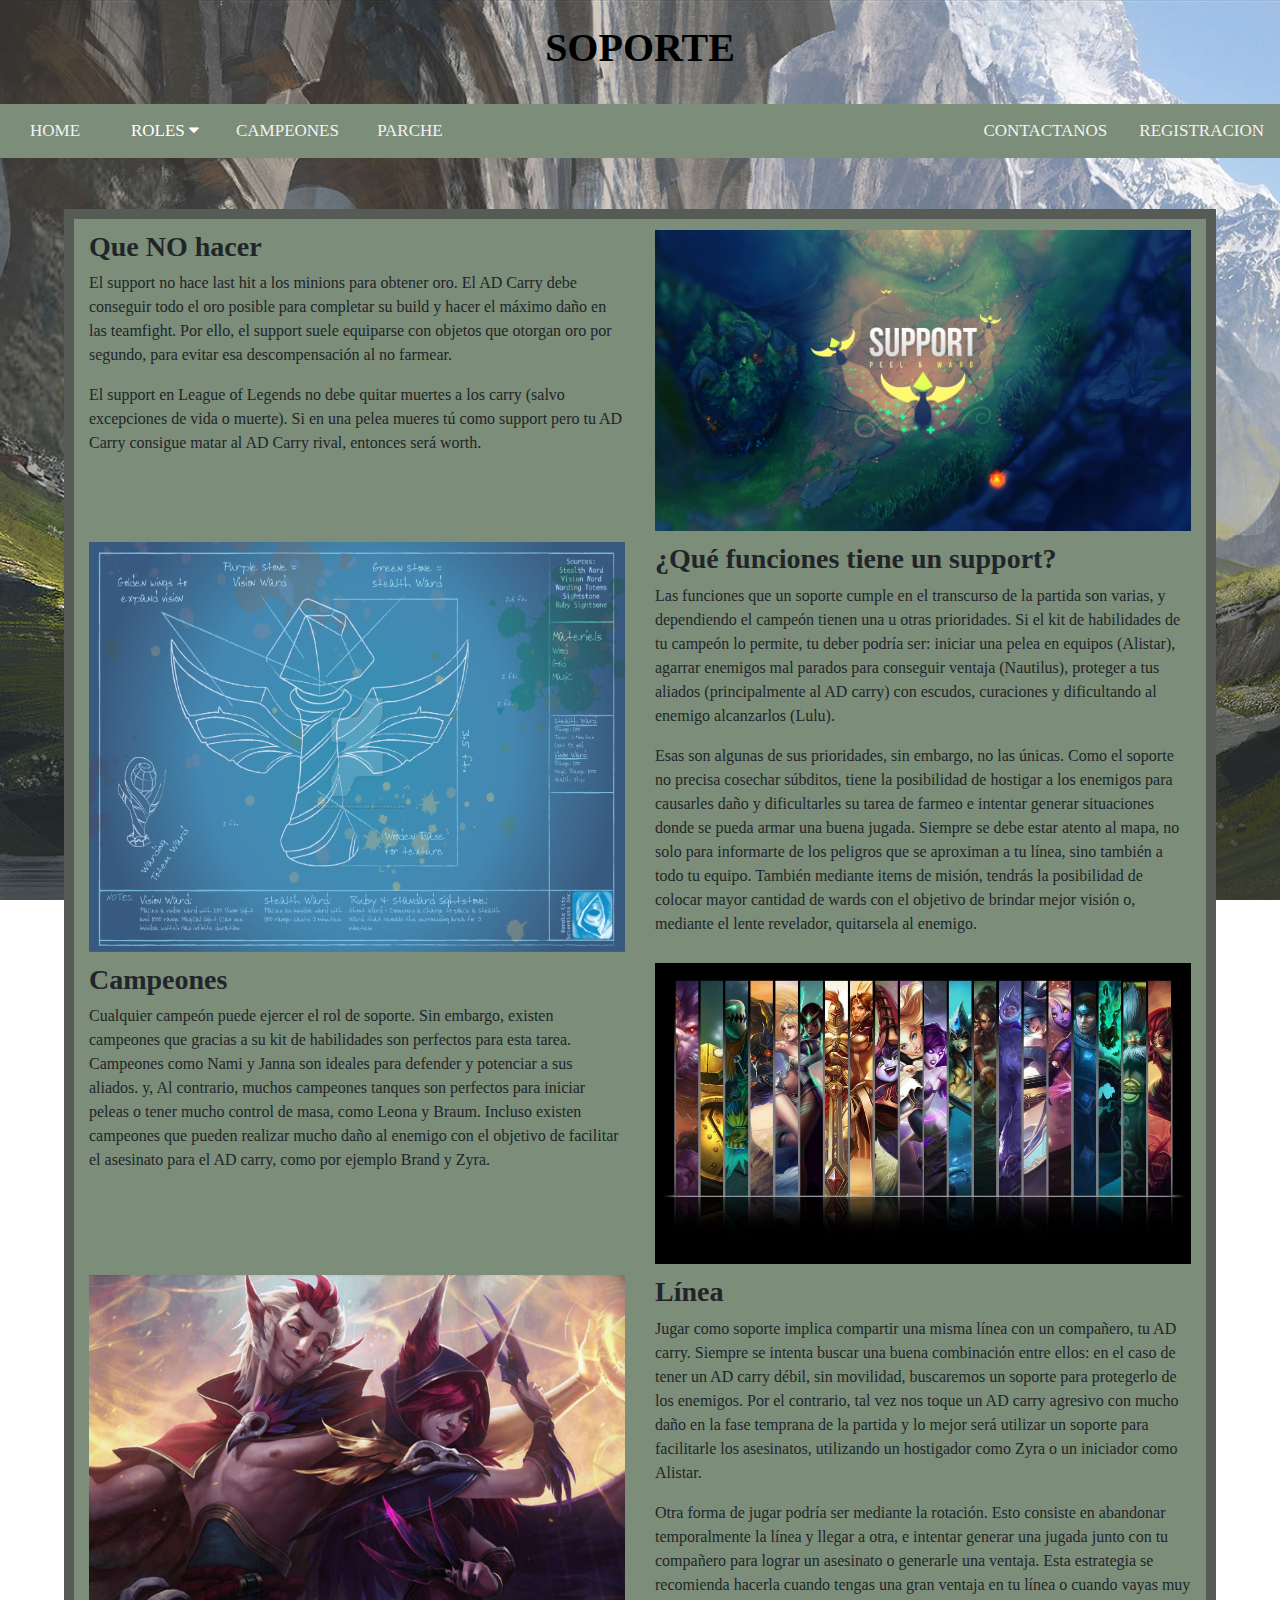
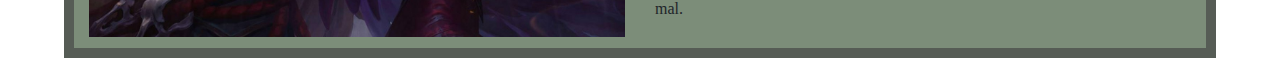
<file: Soporte.html>
<!DOCTYPE html>

<html>

<head>

<title>Soporte</title>

<meta charset="UTF-8">
<meta name="viewport" content="width=device-width,user-scalable=no, initial-scale=1.0, maximum-scale=1.0, minumum-scale=1.0">
<link rel="stylesheet" href="https://www.w3schools.com/w3css/3/w3.css">
<link rel="stylesheet" type="text/css" href="css/soporte.css">
<link rel="stylesheet" type="text/css" href="css/bootsrap.css">
<link rel="stylesheet" type="text/css" href="css/bootstrap-grid.css">
<link rel="stylesheet" type="text/css" href="css/bootstrap-reboot.css">
<script>
    var repeat=1
    var title=document.title
    var leng=title.length
    var start=1
    function titlemove() {
      titl=title.substring(start, leng) + title.substring(0, start)
      document.title=titl
      start++
      if (start==leng+1) {
        start=0
        if (repeat==0)
        return
      }
      setTimeout("titlemove()",1000)
    }
    if (document.title)
    titlemove()
</script>
<script>
  function myFunction() {
      var x = document.getElementById("mybarra");
      if (x.className === "barra") {
          x.className += " responsive";
      } else {
          x.className = "barra";
      }
  }
</script>
<meta name="viewport" content="width=device-width, initial-scale=1">
<link rel="stylesheet" href="https://cdnjs.cloudflare.com/ajax/libs/font-awesome/4.7.0/css/font-awesome.min.css">
<link rel="stylesheet" type="text/css" href="css/barraSoporte.css">
</head>

<body style="position:absolute;left:0;top:0x;width:100%;height:100%;z-index:0;margin:auto;font-family:lol;"align="center" >
<br>
<h1 style="color:black">SOPORTE</h1>
<br>

<div class="barra" id="mybarra" style="background-color: rgb(124, 141, 121)">
  <a class="links" href="index.html">HOME</a>
  <div class="listado">
    <button class="lista">ROLES 
      <i class="fa fa-caret-down"></i>
    </button>
    <div class="listado-content">
      <a class="links" href="Superior.html">SUPERIOR</a>
      <a class="links" href="Jungla.html">JUNGLA</a>
      <a class="links" href="Medio.html">MEDIO</a>
      <a class="links" href="Tirador.html">INFERIOR</a>
      <a class="links" href="Soporte.html">SOPORTE</a>
    </div>
  </div> 
  <a class="links" href="Campeones.html">CAMPEONES</a>
  <a class="links" href="#contact">PARCHE</a>
  <div class="barra-derecha">
    <a class="links" href="#about">CONTACTANOS</a>
    <a class="links" href="Formulario.html">REGISTRACION</a>
  </div>
  <a href="javascript:void(0);" style="font-size:15px;" class="icon" onclick="myFunction()">&#9776;</a>
</div>
<center>
<div class="container-fluid" style="text-align:left;margin:auto;width:90%;background-color: rgb(124, 141, 121); margin:4%;border-style: solid;border-color: rgba(70, 70, 70, 0.692);border-width: 10px">
        <div class="row" style="margin-top:1%;margin-bottom: 1%">
            <div class="col">
                <h3>Que NO hacer</h3>
                <p>El support no hace last hit a los minions para obtener oro. El AD Carry debe conseguir
                todo el oro posible para completar su build y hacer el máximo daño en las teamfight.
                Por ello, el support suele equiparse con objetos que otorgan oro por segundo, para evitar
                esa descompensación al no farmear.</p>
                <p>El support en League of Legends no debe quitar muertes a los carry (salvo excepciones de vida o muerte).
                Si en una pelea mueres tú como support pero tu AD Carry consigue matar al AD Carry rival, 
                entonces será worth.</p>
            </div>
            <div class="col">
                    <img src="img/Fondos/hacerSoporte.png" width="100%"height="100%">
            </div>
        </div>
        <div class="row" style="margin-top:1%;margin-bottom: 1%">
            <div class="col">
                <img src="img/Fondos/funcionSoporte.png" width="100%"height="100%">
            </div>    
            <div class="col">
                <h3>¿Qué funciones tiene un support?</h3>
                <p>Las funciones que un soporte cumple en el transcurso de la partida son varias, y dependiendo
                el campeón tienen una u otras prioridades. Si el kit de habilidades de tu campeón lo permite, tu deber
                podría ser: iniciar una pelea en equipos (Alistar), agarrar enemigos mal parados para conseguir
                ventaja (Nautilus), proteger a tus aliados (principalmente al AD carry) con escudos, curaciones y
                dificultando al enemigo alcanzarlos (Lulu).</p>
                <p>Esas son algunas de sus prioridades, sin embargo, no las únicas. Como el soporte no precisa
                cosechar súbditos, tiene la posibilidad de hostigar a los enemigos para causarles daño y dificultarles
                su tarea de farmeo e intentar generar situaciones donde se pueda armar una buena jugada. Siempre
                se debe estar atento al mapa, no solo para informarte de los peligros que se aproximan a tu línea,
                sino también a todo tu equipo. También mediante
                items de misión, tendrás la posibilidad de colocar mayor cantidad de wards con el objetivo de brindar mejor visión o, mediante el lente revelador, quitarsela al enemigo.</p>
            </div>
        </div>
        <div class="row" style="margin-top:1%;margin-bottom: 1%">                
            <div class="col">
                    <h3>Campeones</h3>
                    <p>Cualquier campeón puede ejercer el rol de soporte. Sin embargo, existen campeones que gracias a su kit de
                    habilidades son perfectos para esta tarea. Campeones como Nami y Janna son ideales para defender y potenciar a sus aliados. y, Al contrario, muchos campeones tanques
                     son perfectos para iniciar peleas o tener mucho control de masa, como Leona y Braum. Incluso
                  existen campeones que pueden realizar mucho daño al enemigo con el objetivo de facilitar el asesinato para el AD carry, como por ejemplo Brand y Zyra.</p>
            </div>    
            <div class="col">
                <img src="img/Fondos/campeonesSoporte.jpg" width="100%"height="100%">
            </div>
        </div>
        <div class="row" style="margin-top:1%;margin-bottom: 1%">
           <div class="col">
                <img src="img/Fondos/lineaSoporte.JPG" width="100%"height="100%">
            </div>    
            <div class="col">
                <h3>Línea</h3>
                <p>Jugar como soporte implica compartir una misma línea con un compañero, tu AD carry. Siempre se intenta buscar una buena combinación entre ellos: en el caso de tener
                un AD carry débil, sin movilidad, buscaremos un soporte para protegerlo de los enemigos. Por el
                contrario, tal vez nos toque un AD carry agresivo con mucho daño en la fase temprana de la partida
                y lo mejor será utilizar un soporte para facilitarle los asesinatos, utilizando un hostigador
                como Zyra o un iniciador como Alistar.</p>
                <p>Otra forma de jugar podría ser mediante la rotación. Esto consiste en abandonar temporalmente
                la línea y llegar a otra, e intentar generar una jugada junto con tu compañero para lograr
                un asesinato o generarle una ventaja. Esta estrategia se recomienda hacerla cuando tengas
                una gran ventaja en tu línea o cuando vayas muy mal.</p>
            </div>
        </div>
</div>
</center>
</file>
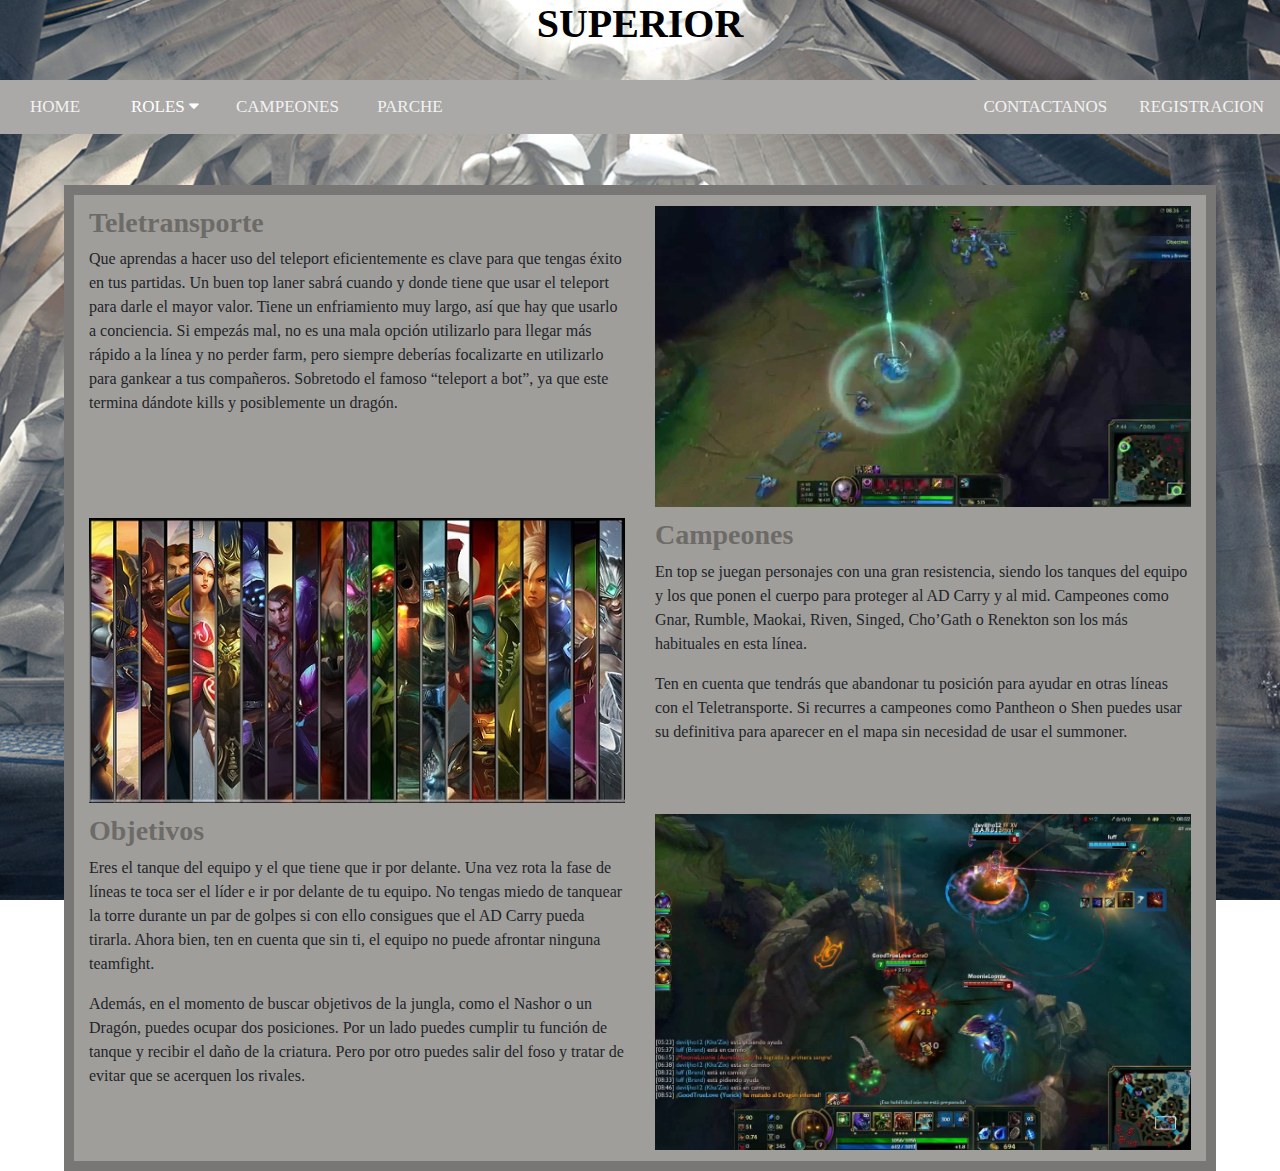
<file: Superior.html>
<!DOCTYPE html>

<html>

<head>
<title>Superior</title>
<meta charset="UTF-8">
<meta name="viewport" content="width=device-width,user-scalable=no, initial-scale=1.0, maximum-scale=1.0, minumum-scale=1.0">
<link rel="stylesheet" href="https://www.w3schools.com/w3css/3/w3.css">
<link rel="stylesheet" type="text/css" href="css/Superior.css">
<link rel="stylesheet" type="text/css" href="css/bootsrap.css">
<link rel="stylesheet" type="text/css" href="css/bootstrap-grid.css">
<link rel="stylesheet" type="text/css" href="css/bootstrap-reboot.css">
<script>
    var repeat=1
    var title=document.title
    var leng=title.length
    var start=1
    function titlemove() {
      titl=title.substring(start, leng) + title.substring(0, start)
      document.title=titl
      start++
      if (start==leng+1) {
        start=0
        if (repeat==0)
        return
      }
      setTimeout("titlemove()",1000)
    }
    if (document.title)
    titlemove()
</script>
<script>
  function myFunction() {
      var x = document.getElementById("mybarra");
      if (x.className === "barra") {
          x.className += " responsive";
      } else {
          x.className = "barra";
      }
  }
</script>
<meta name="viewport" content="width=device-width, initial-scale=1">
<link rel="stylesheet" href="https://cdnjs.cloudflare.com/ajax/libs/font-awesome/4.7.0/css/font-awesome.min.css">
<link rel="stylesheet" type="text/css" href="css/barraSuperior.css">

</head>
<body style="position:absolute;left:0;top:0x;width:100%;height:100%;z-index:0;margin:auto;font-family:lol;"align="center" >

<h1 style="color: black">SUPERIOR</h1>
<br>

<div class="barra" id="mybarra" style="background-color: #aaa9a7">
  <a class="links" href="index.html">HOME</a>
  <div class="listado">
    <button class="lista">ROLES 
      <i class="fa fa-caret-down"></i>
    </button>
    <div class="listado-content">
      <a class="links" href="Superior.html">SUPERIOR</a>
      <a class="links" href="Jungla.html">JUNGLA</a>
      <a class="links" href="Medio.html">MEDIO</a>
      <a class="links" href="Tirador.html">INFERIOR</a>
      <a class="links" href="Soporte.html">SOPORTE</a>
    </div>
  </div> 
  <a class="links" href="Campeones.html">CAMPEONES</a>
  <a class="links" href="#contact">PARCHE</a>
  <div class="barra-derecha">
    <a class="links" href="#about">CONTACTANOS</a>
    <a class="links" href="Formulario.html">REGISTRACION</a>
  </div>
  <a href="javascript:void(0);" style="font-size:15px;" class="icon" onclick="myFunction()">&#9776;</a>
</div>

<center>
    <div class="container-fluid" style="text-align:left;margin:auto;width:90%;background-color: #a09e9a; margin:4%;border-style: solid;border-color: #787775;border-width: 10px">
        <div class="row" style="margin-top:1%;margin-bottom: 1%">
            <div class="col">
                <h3 style="color:#6d6b67">Teletransporte</h3>
                <p>Que aprendas a hacer uso del teleport eficientemente es clave para que tengas éxito en tus partidas. Un buen top laner sabrá cuando y donde tiene que usar el teleport para darle el mayor valor. Tiene un enfriamiento muy largo, así que hay que usarlo a conciencia. Si empezás mal, no es una mala opción utilizarlo para llegar más rápido a la línea y no perder farm, pero siempre deberías focalizarte en utilizarlo para gankear a tus compañeros. Sobretodo el famoso “teleport a bot”, ya que este termina dándote kills y posiblemente un dragón. </p>
            </div>
            <div class="col">
                <img src="img/Fondos/tp.jpg" width="100%"height="100%">
            </div>
        </div>
        <div class="row" style="margin-top:1%;margin-bottom: 1%">
            <div class="col">
                <img src="img/Fondos/campeonestop.jpg" width="100%"height="100%">
            </div>    
            <div class="col">
                    <h3 style="color:#6d6b67">Campeones</h3>
                    <p>En top se juegan personajes con una gran resistencia, siendo los tanques del equipo y los que ponen el cuerpo para proteger al AD Carry y al mid. Campeones como Gnar, Rumble, Maokai, Riven, Singed, Cho’Gath o Renekton son los más habituales en esta línea. </p>
                    <p>Ten en cuenta que tendrás que abandonar tu posición para ayudar en otras líneas con el Teletransporte. Si recurres a campeones como Pantheon o Shen puedes usar su definitiva para aparecer en el mapa sin necesidad de usar el summoner.
</p>
            </div>
        </div>
        <div class="row" style="margin-top:1%;margin-bottom: 1%">                
            <div class="col">
                    <h3 style="color:#6d6b67">Objetivos</h3>
                    <p>Eres el tanque del equipo y el que tiene que ir por delante. Una vez rota la fase de líneas te toca ser el líder e ir por delante de tu equipo. No tengas miedo de tanquear la torre durante un par de golpes si con ello consigues que el AD Carry pueda tirarla. Ahora bien, ten en cuenta que sin ti, el equipo no puede afrontar ninguna teamfight.</p>

<p>Además, en el momento de buscar objetivos de la jungla, como el Nashor o un Dragón, puedes ocupar dos posiciones. Por un lado puedes cumplir tu función de tanque y recibir el daño de la criatura. Pero por otro puedes salir del foso y tratar de evitar que se acerquen los rivales.</p>
            </div>    
            <div class="col">
                <img src="img/Fondos/objtop.jpg" width="100%"height="100%">
            </div>
        </div>
    </div>
</center>
</file>
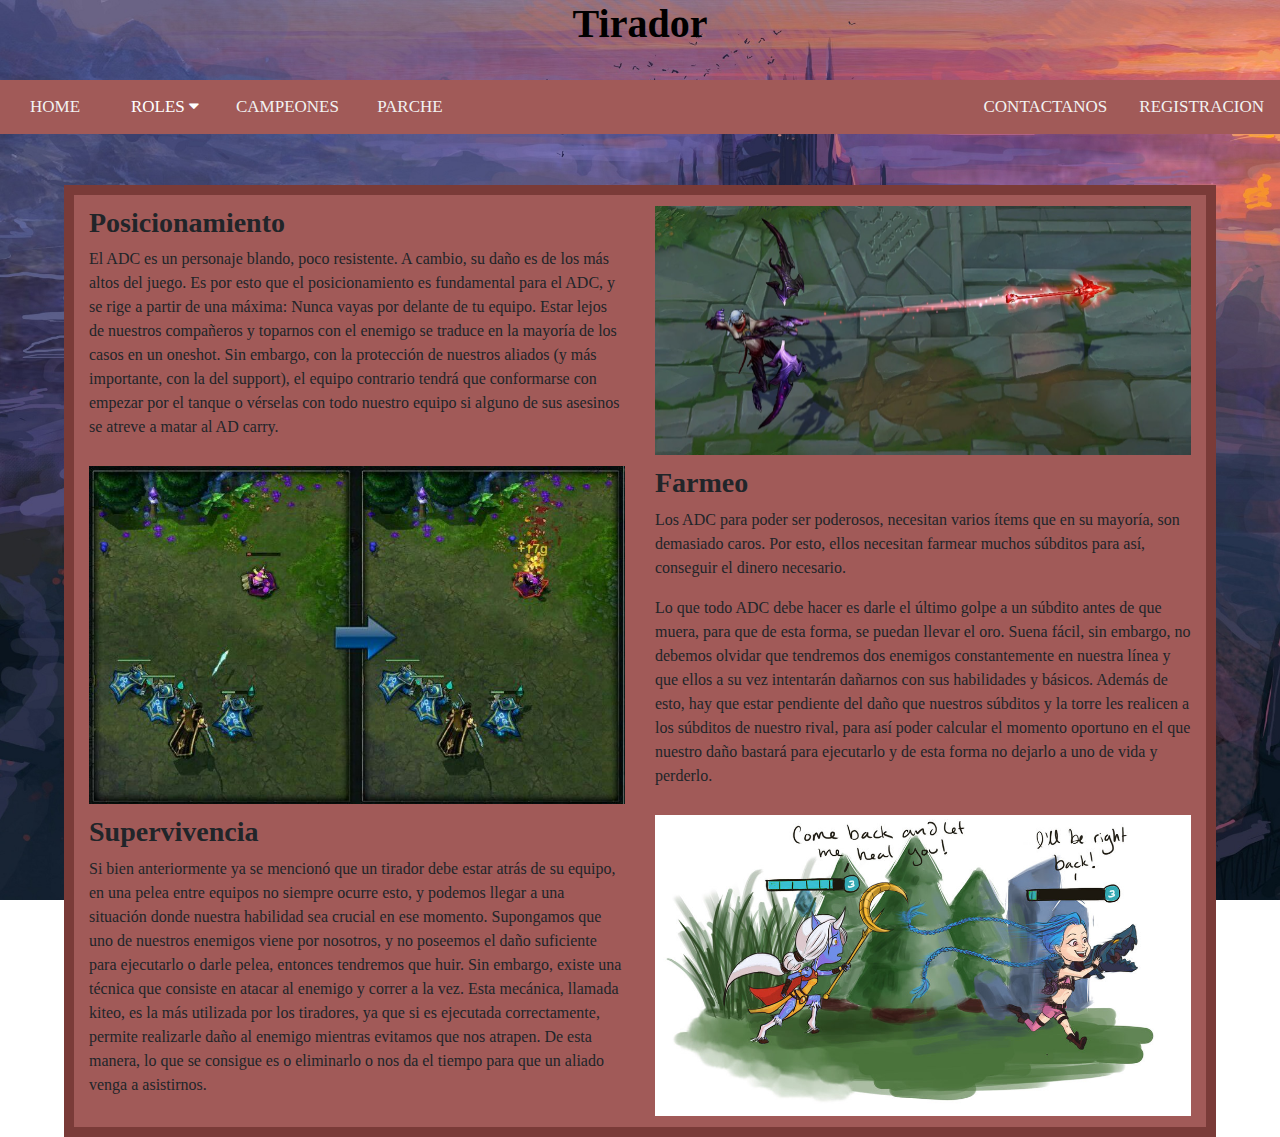
<file: Tirador.html>
<!DOCTYPE html>

<html>

<head>
<title>Tirador</title>
<meta charset="UTF-8">
<meta name="viewport" content="width=device-width,user-scalable=no, initial-scale=1.0, maximum-scale=1.0, minumum-scale=1.0">
<link rel="stylesheet" href="https://www.w3schools.com/w3css/3/w3.css">
<link rel="stylesheet" type="text/css" href="css/tirador.css">
<link rel="stylesheet" type="text/css" href="css/bootsrap.css">
<link rel="stylesheet" type="text/css" href="css/bootstrap-grid.css">
<link rel="stylesheet" type="text/css" href="css/bootstrap-reboot.css">
<script>
    var repeat=1
    var title=document.title
    var leng=title.length
    var start=1
    function titlemove() {
      titl=title.substring(start, leng) + title.substring(0, start)
      document.title=titl
      start++
      if (start==leng+1) {
        start=0
        if (repeat==0)
        return
      }
      setTimeout("titlemove()",1000)
    }
    if (document.title)
    titlemove()
</script>
<script>
  function myFunction() {
      var x = document.getElementById("mybarra");
      if (x.className === "barra") {
          x.className += " responsive";
      } else {
          x.className = "barra";
      }
  }
</script>
<meta name="viewport" content="width=device-width, initial-scale=1">
<link rel="stylesheet" href="https://cdnjs.cloudflare.com/ajax/libs/font-awesome/4.7.0/css/font-awesome.min.css">
<link rel="stylesheet" type="text/css" href="css/barraTirador.css">
</head>
<body style="position:absolute;left:0;top:0x;width:100%;height:100%;z-index:0;margin:auto;font-family:lol;"align="center" >

<h1 style="color: black">Tirador</h1>
<br>

<div class="barra" id="mybarra" style="background-color: #a15a58">
  <a class="links" href="index.html">HOME</a>
  <div class="listado">
    <button class="lista">ROLES 
      <i class="fa fa-caret-down"></i>
    </button>
    <div class="listado-content">
      <a class="links" href="Superior.html">SUPERIOR</a>
      <a class="links" href="Jungla.html">JUNGLA</a>
      <a class="links" href="Medio.html">MEDIO</a>
      <a class="links" href="Tirador.html">INFERIOR</a>
      <a class="links" href="Soporte.html">SOPORTE</a>
    </div>
  </div> 
  <a class="links" href="Campeones.html">CAMPEONES</a>
  <a class="links" href="#contact">PARCHE</a>
  <div class="barra-derecha">
    <a class="links" href="#about">CONTACTANOS</a>
    <a class="links" href="Formulario.html">REGISTRACION</a>
  </div>
  <a href="javascript:void(0);" style="font-size:15px;" class="icon" onclick="myFunction()">&#9776;</a>
</div>

<center>
    <div class="container-fluid" style="text-align:left;margin:auto;width:90%;background-color: #a15a58; margin:4%;border-style: solid;border-color: #7a3b38;border-width: 10px">
        <div class="row" style="margin-top:1%;margin-bottom: 1%">
            <div class="col">
                <h3>Posicionamiento</h3>
                <p>El ADC es un personaje blando, poco resistente. A cambio, su daño es de los más altos del juego.
                Es por esto que el posicionamiento es fundamental para el ADC, y se rige a partir de una máxima:
                Nunca vayas por delante de tu equipo. Estar lejos de nuestros compañeros y toparnos con el enemigo
                se traduce en la mayoría de los casos en un oneshot. Sin embargo, con la protección de nuestros 
                aliados (y más importante, con la del support), el equipo contrario tendrá que conformarse con 
                empezar por el tanque o vérselas con todo nuestro equipo si alguno de sus asesinos se atreve a 
                matar al AD carry.</p>
            </div>
            <div class="col">
                <img src="img/Fondos/posicionamientoTirador.jpg" width="100%"height="100%">
            </div>
        </div>
        <div class="row" style="margin-top:1%;margin-bottom: 1%">
            <div class="col">
                <img src="img/Fondos/farmeoTirador.jpg" width="100%"height="100%">
            </div>    
            <div class="col">
                    <h3>Farmeo</h3>
                    <p>Los ADC para poder ser poderosos, necesitan varios ítems que en su mayoría, son demasiado caros.
                    Por esto, ellos necesitan farmear muchos súbditos para así, conseguir el dinero necesario.</p>
                    <p>Lo que todo ADC debe hacer es darle el último golpe a un súbdito antes de que muera, para que 
                    de esta forma, se puedan llevar el oro. Suena fácil, sin embargo, no debemos olvidar que tendremos 
                    dos enemigos constantemente en nuestra línea  y que ellos a su vez intentarán dañarnos con sus 
                    habilidades y básicos. Además de esto, hay que estar pendiente del daño que nuestros súbditos 
                    y la torre les realicen a los súbditos de nuestro rival, para así poder calcular el momento 
                    oportuno en el que nuestro daño bastará para ejecutarlo y de esta forma no dejarlo a uno de vida 
                    y perderlo.</p>
            </div>
        </div>
        <div class="row" style="margin-top:1%;margin-bottom: 1%">                
            <div class="col">
                    <h3>Supervivencia</h3>
                    <p>Si bien anteriormente ya se mencionó que un tirador debe estar atrás de su equipo,                             en una pelea entre equipos no siempre ocurre esto, y podemos llegar a una situación 
                    donde nuestra habilidad sea crucial en ese momento. Supongamos que uno de nuestros 
                    enemigos viene por nosotros, y no poseemos el daño suficiente para ejecutarlo o darle 
                    pelea, entonces tendremos que huir. Sin embargo, existe una técnica que consiste en atacar 
                    al enemigo y correr a la vez. Esta mecánica, llamada kiteo, es la más utilizada por los                         tiradores, ya que si es ejecutada correctamente, permite realizarle daño al enemigo mientras 
                    evitamos que nos atrapen. De esta manera, lo que se consigue es o eliminarlo o nos da el 
                    tiempo para que un aliado venga  a asistirnos.</p>
            </div>    
            <div class="col">
                <img src="img/Fondos/supervivenciaTirador.jpg" width="100%"height="100%">
            </div>
        </div>
    </div>
</center>
</file>
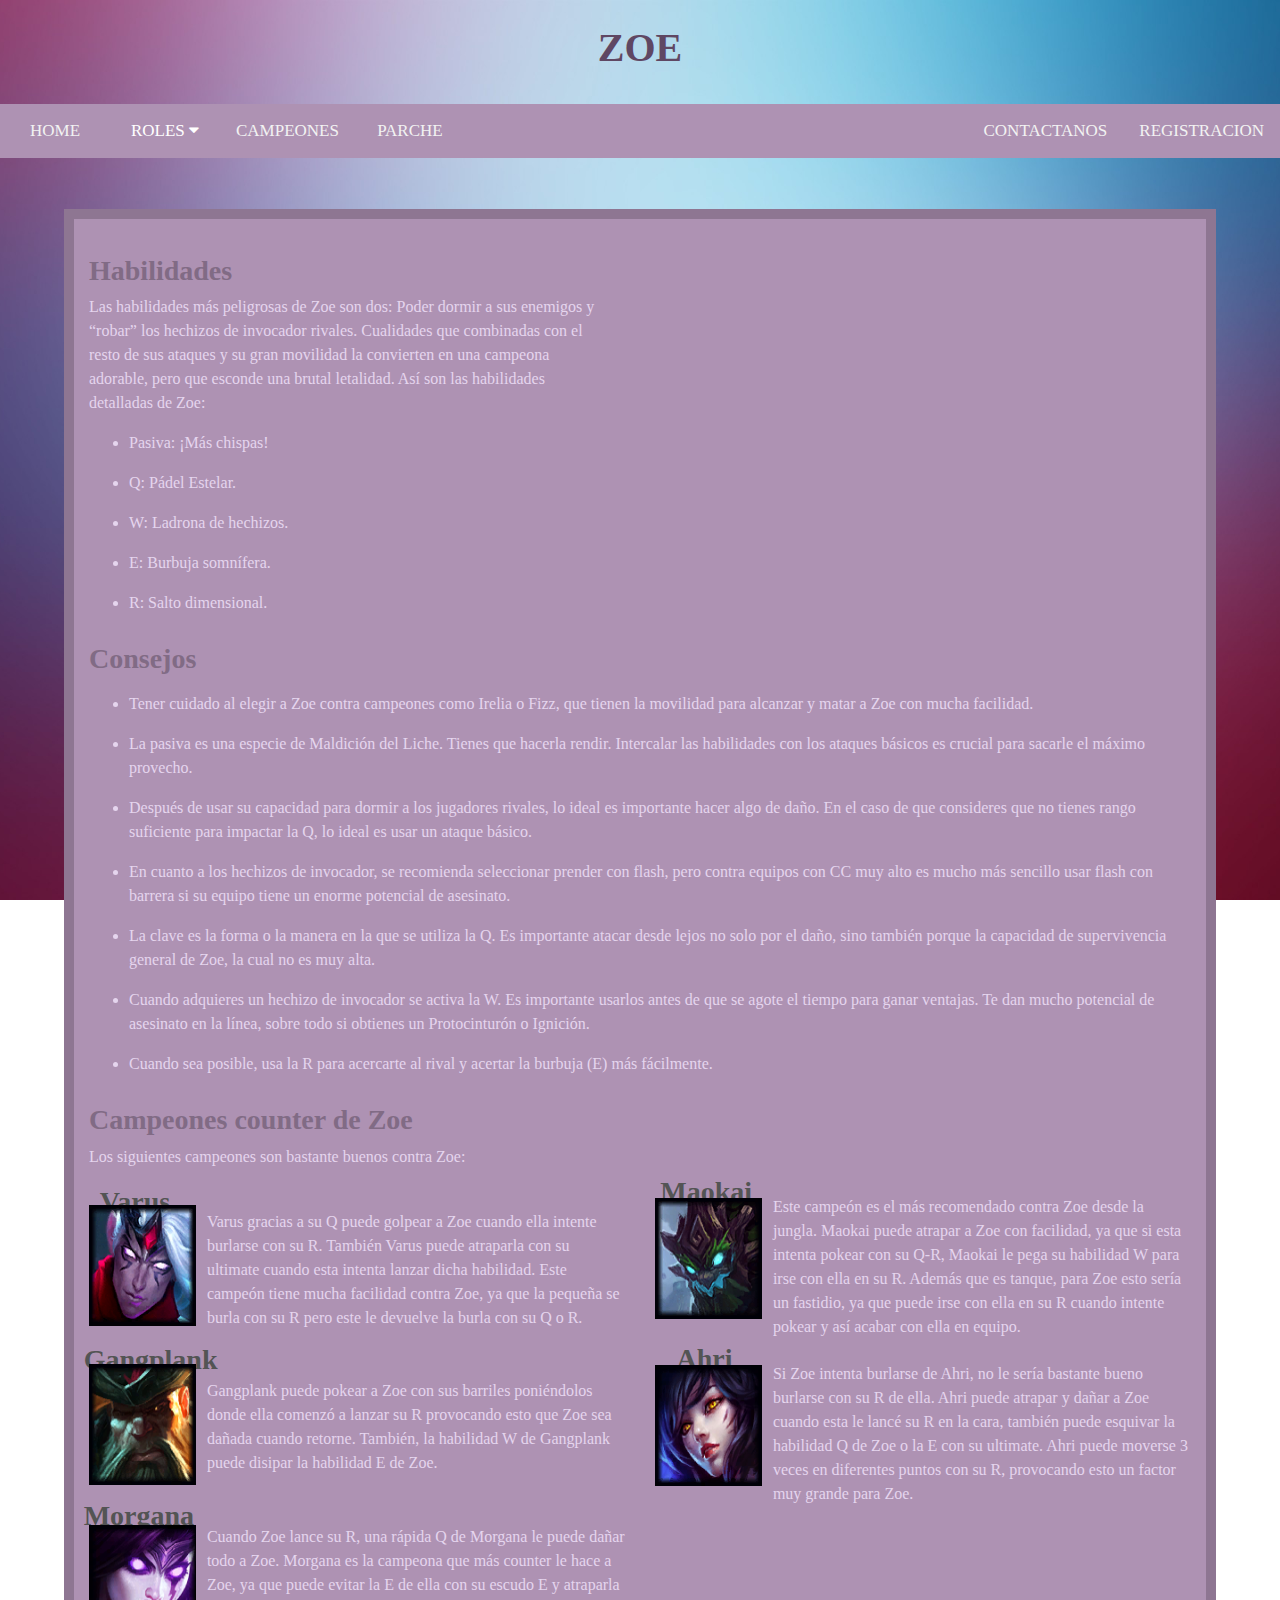
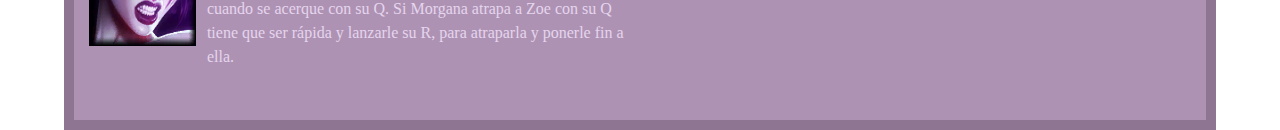
<file: Zoe.html>
<!DOCTYPE html>

<html>

<head>

<title style="color:#8e7692">Zoe</title>

<meta charset="UTF-8">
<meta name="viewport" content="width=device-width,user-scalable=no, initial-scale=1.0, maximum-scale=1.0, minumum-scale=1.0">
<link rel="stylesheet" href="https://www.w3schools.com/w3css/3/w3.css">
<link rel="stylesheet" type="text/css" href="css/Zoe.css">
<link rel="stylesheet" type="text/css" href="css/bootsrap.css">
<link rel="stylesheet" type="text/css" href="css/bootstrap-grid.css">
<link rel="stylesheet" type="text/css" href="css/bootstrap-reboot.css">
<script>
    var repeat=1
    var title=document.title
    var leng=title.length
    var start=1
    function titlemove() {
      titl=title.substring(start, leng) + title.substring(0, start)
      document.title=titl
      start++
      if (start==leng+1) {
        start=0
        if (repeat==0)
        return
      }
      setTimeout("titlemove()",1000)
    }
    if (document.title)
    titlemove()
</script>
<script>
  function myFunction() {
      var x = document.getElementById("mybarra");
      if (x.className === "barra") {
          x.className += " responsive";
      } else {
          x.className = "barra";
      }
  }
</script>
<meta name="viewport" content="width=device-width, initial-scale=1">
<link rel="stylesheet" href="https://cdnjs.cloudflare.com/ajax/libs/font-awesome/4.7.0/css/font-awesome.min.css">
<link rel="stylesheet" type="text/css" href="css/barraZoe.css">
</head>

<body style="position:absolute;left:0;top:0x;width:100%;height:100%;z-index:0;margin:auto;font-family:lol;"align="center" >
<br>
<h1 style="color:#5f4763">ZOE</h1>
<br>
<div class="barra" id="mybarra" style="background-color: #ae92b3">
  <a class="links" href="index.html">HOME</a>
  <div class="listado">
    <button class="lista">ROLES 
      <i class="fa fa-caret-down"></i>
    </button>
    <div class="listado-content">
      <a class="links" href="Superior.html">SUPERIOR</a>
      <a class="links" href="Jungla.html">JUNGLA</a>
      <a class="links" href="Medio.html">MEDIO</a>
      <a class="links" href="Tirador.html">INFERIOR</a>
      <a class="links" href="Soporte.html">SOPORTE</a>
    </div>
  </div> 
  <a class="links" href="Campeones.html">CAMPEONES</a>
  <a class="links" href="#contact">PARCHE</a>
  <div class="barra-derecha">
    <a class="links" href="#about">CONTACTANOS</a>
    <a class="links" href="Formulario.html">REGISTRACION</a>
  </div>
  <a href="javascript:void(0);" style="font-size:15px;" class="icon" onclick="myFunction()">&#9776;</a>
</div>

<center>
<div class="container-fluid" style="text-align:left;margin:auto;width:90%;background-color: #ae92b3;color:#e5d5ee; margin:4%;border-style: solid;border-color:#8e7692;border-width: 10px">
        <div class="row" style="margin-top:1%;margin-bottom: 1%">
            <div class="col">
		<br>
                <h3 style="color:#816b85">Habilidades</h3>
               
                
<p>Las habilidades más peligrosas de Zoe son dos: Poder dormir a sus enemigos y “robar” los hechizos de invocador rivales. Cualidades que combinadas con el resto de sus ataques y su gran movilidad la convierten en una campeona adorable, pero que esconde una brutal letalidad. Así son las habilidades detalladas de Zoe:<p>
<ul>
<p><li>Pasiva: ¡Más chispas!</p></li>
<p><li>Q: Pádel Estelar.</p></li>
<p><li>W: Ladrona de hechizos.</p></li>
<p><li>E: Burbuja somnífera.</p></li>
<p><li>R: Salto dimensional.</p></li>
</ul>                
            </div>
            <div class="col">
<br><br>
                  <iframe width="560" height="315" src="https://www.youtube.com/embed/F_klNNV0f3w?rel=0" frameborder="0" allow="autoplay; encrypted-media" allowfullscreen></iframe>


            </div>
        </div>
        <div class="row" style="margin-top:1%;margin-bottom: 1%">
                
            <div class="col">
		
                <h3 style="color:#816b85">Consejos</h3>

<ul>
                <p><li>Tener cuidado al elegir a Zoe contra campeones como Irelia o Fizz, que tienen la movilidad para alcanzar y matar a Zoe con mucha facilidad.</li></p>
                <p><li>La pasiva es una especie de Maldición del Liche. Tienes que hacerla rendir. Intercalar las habilidades con los ataques básicos es crucial para sacarle el máximo provecho.</p></li>
		<p><li>Después de usar su capacidad para dormir a los jugadores rivales, lo ideal es importante hacer algo de daño. En el caso de que consideres que no tienes rango suficiente para impactar la Q, lo ideal es usar un ataque básico.</p></li>

		<p><li>En cuanto a los hechizos de invocador, se recomienda seleccionar prender con flash, pero contra equipos con CC muy alto es mucho más sencillo usar flash con barrera si su equipo tiene un enorme potencial de asesinato.</p></li>
		<p><li>La clave es la forma o la manera en la que se utiliza la Q. Es importante atacar desde lejos no solo por el daño, sino también porque la capacidad de supervivencia general de Zoe, la cual no es muy alta.</p></li>
		<p><li>Cuando adquieres un hechizo de invocador se activa la W. Es importante usarlos antes de que se agote el tiempo para ganar ventajas. Te dan mucho potencial de asesinato en la línea, sobre todo si obtienes un Protocinturón o Ignición.</p></li>
		<p><li>Cuando sea posible, usa la R para acercarte al rival y acertar la burbuja (E) más fácilmente.</p></li>


</ul>
            </div>
        </div>
        <div class="row" style="margin-top:1%;margin-bottom: 1%">                
            <div class="col">
                   <h3 style="color:#816b85">Campeones counter de Zoe</h3>
                   <p>Los siguientes campeones son bastante buenos contra Zoe:</p>
		

<h3 style="color:#535454; margin-left:2%" >Varus</h3>
<p style= "margin-left: 22%; margin-top: -3%"> Varus gracias a su Q puede golpear a Zoe cuando ella intente burlarse con su R. También Varus puede atraparla con su ultimate cuando esta intenta lanzar dicha habilidad. Este campeón tiene mucha facilidad contra Zoe, ya que la pequeña se burla con su R pero este le devuelve la burla con su Q o R.</p>
<img style= "margin-top: -35%" width="20%"height="20%" src="img/Iconos/Varus.png">

<h3 style="color:#535454; margin-left:-1%; margin-top:-5%" >Gangplank</h3>
<p style= "margin-left: 22%; margin-top: -1%"> Gangplank puede pokear a Zoe con sus barriles poniéndolos donde ella comenzó a lanzar su R provocando esto que Zoe sea dañada cuando retorne. También, la habilidad W de Gangplank puede disipar la habilidad E de Zoe.</p>
<img style= "margin-top: -30%" width="20%"height="20%" src="img/Iconos/Gangplank.png">

<h3 style="color:#535454; margin-left:-1%; margin-top:-3%" >Morgana</h3>
<p style= "margin-left: 22%; margin-top: -3%"> Cuando Zoe lance su R, una rápida Q de Morgana le puede dañar todo a Zoe. Morgana es la campeona que más counter le hace a Zoe, ya que puede evitar la E de ella con su escudo E y atraparla cuando se acerque con su Q. Si Morgana atrapa a Zoe con su Q tiene que ser rápida y lanzarle su R, para atraparla y ponerle fin a ella.</p>
<img style= "margin-top: -42%" width="20%"height="20%" src="img/Iconos/Morgana.png">



            </div>    
            <div class="col">

<br><br><br><h3 style="color:#535454; margin-left:1%"" >Maokai</h3>
<p style= "margin-left: 22%;margin-top: -4%">Este campeón es el más recomendado contra Zoe desde la jungla. Maokai puede atrapar a Zoe con facilidad, ya que si esta intenta pokear con su Q-R, Maokai le pega su habilidad W para irse con ella en su R. Además que es tanque, para Zoe esto sería un fastidio, ya que puede irse con ella en su R cuando intente pokear y así acabar con ella en equipo.</p> 
<img style= "margin-top: -41%" width="20%"height="20%" src="img/Iconos/Maokai.png">

<h3 style="color:#535454; margin-left: 4%; margin-top: -7%"" >Ahri</h3>
<p style= "margin-left: 22%;margin-top: -4%"> Si Zoe intenta burlarse de Ahri, no le sería bastante bueno burlarse con su R de ella. Ahri puede atrapar y dañar a Zoe cuando esta le lancé su R en la cara, también puede esquivar la habilidad Q de Zoe o la E con su ultimate. Ahri puede moverse 3 veces en diferentes puntos con su R, provocando esto un factor muy grande para Zoe.</p> 
<img style= "margin-top: -41%" width="20%"height="20%" src="img/Iconos/Ahri.png">            
            </div>
        </div>
        
</div>
</center>
</file>
<file: css/campeones.css>
h1
{
	text-align:center;
	font-size:300%;
	margin: auto;
	color: #000;
	
}

body{
	background:#b7cbe4;
}

button#campeones{

width: 120px;
height: 120px;
margin: auto;
margin-left: 30px;
margin-right: 30px;
margin-bottom: 30px;
margin-top: 30px;
}
img#campeones{

margin: auto;
margin-left: -10px;
margin-top: -3px;
}

.seleccion{
margin: auto;
margin-right: 7%;
margin-left: 6%;
margin-top: 2%;
margin-bottom: 2%;
background: #5a77b9;
border: 1px solid black;
}

html, body{
  height: 100%;
}
body { 
			background-image: url(../img/Fondos/fondoCampeones.jpg) ;
			background-position: center center;
			background-repeat:  no-repeat;
			background-attachment: fixed;
			background-size:  cover;
			background-color: #999;
  
}

div, body{
  margin: 0;
  padding: 0;
  font-family: exo, sans-serif;
  
}
.wrapper {
  height: 100%; 
  width: 100%; 
}

.message {
  -webkit-box-sizing: border-box;
  -moz-box-sizing: border-box;
  box-sizing: border-box;
  width: 100%; 
  height:45%;
  bottom: 0; 
  display: block;
  position: absolute;
  background-color: rgba(0,0,0,0.6);
  color: #fff;
  padding: 0.5em;
}
</file>
<file: css/barraCampeones.css>
body {margin:0;font-family:lol}

.barra {
  overflow: hidden;
  background-color: #333;
}

.barra a {
  float: left;
  display: block;
  color: #f2f2f2;
  text-align: center;
  padding: 14px 16px;
  text-decoration: none;
  font-size: 17px;
}
.barra-derecha{
  float: right;
}
.links {
  min-width: 110px;
  font-family: lol;
}

.links:hover{
  background-color: #223970;
}

.barra .icon {
  display: none;
}

.listado {
    float: left;
    overflow: hidden;
}

.listado .lista {
    font-size: 17px;    
    border: none;
    outline: none;
    color: white;
    padding: 14px 0px;
    min-width: 110px;
    background-color: inherit;
    font-family: lol;
    float: none;
}
.listado-content {
    display: none;
    position: absolute;
    background-color: #f9f9f9;
    min-width: 160px;
    box-shadow: 0px 8px 16px 0px rgba(0,0,0,0.2);
    z-index: 1;
}

.listado-content a {
    float: none;
    color: white;
    padding: 12px 16px;
    text-decoration: none;
    display: block;
    background-color: #132e6d;
    text-align: center;
}

.barra a:hover, .listado:hover .lista {
  background-color: #273e72;
  color: white;
}

.listado-content a:hover {
    background-color: #273e72;
    color: white;
}

.listado:hover .listado-content {
    display: block;
}

@media screen and (max-width: 600px) {
  .barra a:not(:first-child), .listado .lista {
    display: none;
  }
  .barra a.icon {
    float: right;
    display: block;
  }
}

@media screen and (max-width: 600px) {
  .barra.responsive {position: relative;}
  .barra.responsive .icon {
    position: absolute;
    right: 0;
    top: 0;
  }
  .barra.responsive a {
    float: none;
    display: block;
    text-align: left;
  }
  .barra.responsive .listado {float: none;}
  .barra.responsive .listado-content {position: relative;}
  .barra.responsive .listado .lista {
    display: block;
    width: 100%;
    text-align: left;
  }
}
</file>
<file: css/jungla.css>
h1
{
	text-align:center;
	font-size:300%;
	margin: auto;
    color: #fff;
}
#fondo{
    color: #fff;
    background-position: center center;
    background-repeat:  no-repeat;
    background-attachment: none;
    background-size:  cover;
    background-color: #999;
}
h5
{
	text-align:center;
	margin:auto;
	margin-bottom: 1%;
	margin-right: 5%;
	margin-left: 5%;
}
h3{
    text-align:left;
	margin:auto;
}
html, body{
    height: 100%;
}
body{ 
    color: #fff;
    background-image: url(../img/Fondos/fondoJungla.jpeg) ;
    background-position: center center;
    background-repeat:  no-repeat;
    background-attachment: fixed;
    background-size:  cover;
    background-color: #999;
}

/*body{
    
    background-image: url("../fondo.png");
    background-repeat: repeat;
      
}*/
</file>
<file: css/barraJungla.css>
body {margin:0;font-family:lol}

.barra {
  overflow: hidden;
  background-color: #333;
}

.barra a {
  float: left;
  display: block;
  color: #f2f2f2;
  text-align: center;
  padding: 14px 16px;
  text-decoration: none;
  font-size: 17px;
}
.barra-derecha{
  float: right;
}
.links {
  min-width: 110px;
  font-family: lol;
}

.links:hover{
  background-color: grey;
}

.barra .icon {
  display: none;
}

.listado {
    float: left;
    overflow: hidden;
}

.listado .lista {
    font-size: 17px;    
    border: none;
    outline: none;
    color: white;
    padding: 14px 0px;
    min-width: 110px;
    background-color: inherit;
    font-family: lol;
    float: none;
}
.listado-content {
    display: none;
    position: absolute;
    background-color: #f9f9f9;
    min-width: 160px;
    box-shadow: 0px 8px 16px 0px rgba(0,0,0,0.2);
    z-index: 1;
}

.listado-content a {
    float: none;
    color: white;
    padding: 12px 16px;
    text-decoration: none;
    display: block;
    background-color: rgba(70,70,70,1);
    text-align: center;
}

.barra a:hover, .listado:hover .lista {
  background-color: grey;
  color: white;
}

.listado-content a:hover {
    background-color: grey;
    color: white;
}

.listado:hover .listado-content {
    display: block;
}

@media screen and (max-width: 600px) {
  .barra a:not(:first-child), .listado .lista {
    display: none;
  }
  .barra a.icon {
    float: right;
    display: block;
  }
}

@media screen and (max-width: 600px) {
  .barra.responsive {position: relative;}
  .barra.responsive .icon {
    position: absolute;
    right: 0;
    top: 0;
  }
  .barra.responsive a {
    float: none;
    display: block;
    text-align: left;
  }
  .barra.responsive .listado {float: none;}
  .barra.responsive .listado-content {position: relative;}
  .barra.responsive .listado .lista {
    display: block;
    width: 100%;
    text-align: left;
  }
}
</file>
<file: css/medio.css>
h1
{
	text-align:center;
	font-size:300%;
	margin: auto;
    color: #fff;
}
#fondo{
    color: #fff;
    background-position: center center;
    background-repeat:  no-repeat;
    background-attachment: none;
    background-size:  cover;
    background-color: #999;
}
h5
{
	text-align:center;
	margin:auto;
	margin-bottom: 1%;
	margin-right: 5%;
	margin-left: 5%;
}
h3{
    text-align:left;
	margin:auto;
}
html, body{
    height: 100%;
}
body{ 
    color: #fff;
    background-image: url(../img/Fondos/fondoMedio.jpg) ;
    background-position: center center;
    background-repeat:  no-repeat;
    background-attachment: fixed;
    background-size:  cover;
    background-color: #999;
}

/*body{
    
    background-image: url("../fondo.png");
    background-repeat: repeat;
      
}*/
</file>
<file: css/barraMedio.css>
body {margin:0;font-family:lol}

.barra {
  overflow: hidden;
  background-color: #333;
}

.barra a {
  float: left;
  display: block;
  color: #f2f2f2;
  text-align: center;
  padding: 14px 16px;
  text-decoration: none;
  font-size: 17px;
}
.barra-derecha{
  float: right;
}
.links {
  min-width: 110px;
  font-family: lol;
}

.links:hover{
  background-color: #d8ab4b;
}

.barra .icon {
  display: none;
}

.listado {
    float: left;
    overflow: hidden;
}

.listado .lista {
    font-size: 17px;    
    border: none;
    outline: none;
    color: white;
    padding: 14px 0px;
    min-width: 110px;
    background-color: inherit;
    font-family: lol;
    float: none;
}
.listado-content {
    display: none;
    position: absolute;
    background-color: #f9f9f9;
    min-width: 160px;
    box-shadow: 0px 8px 16px 0px rgba(0,0,0,0.2);
    z-index: 1;
}

.listado-content a {
    float: none;
    color: white;
    padding: 12px 16px;
    text-decoration: none;
    display: block;
    background-color: #936606;
    text-align: center;
}

.barra a:hover, .listado:hover .lista {
  background-color: #d8ab4b;
  color: white;
}

.listado-content a:hover {
    background-color: #d8ab4b;
    color: white;
}

.listado:hover .listado-content {
    display: block;
}

@media screen and (max-width: 600px) {
  .barra a:not(:first-child), .listado .lista {
    display: none;
  }
  .barra a.icon {
    float: right;
    display: block;
  }
}

@media screen and (max-width: 600px) {
  .barra.responsive {position: relative;}
  .barra.responsive .icon {
    position: absolute;
    right: 0;
    top: 0;
  }
  .barra.responsive a {
    float: none;
    display: block;
    text-align: left;
  }
  .barra.responsive .listado {float: none;}
  .barra.responsive .listado-content {position: relative;}
  .barra.responsive .listado .lista {
    display: block;
    width: 100%;
    text-align: left;
  }
}
</file>
<file: css/principal.css>
h1
{
	text-align:center;
	font-size:300%;
	margin: auto;
        color: #fff;
}

h5
{
	text-align:center;
	margin:auto;
	margin-bottom: 1%;
	margin-right: 5%;
	margin-left: 5%;
}
h3{
    text-align:center;
	margin:auto;
	margin-bottom: 1%;
	margin-right: 5%;
	margin-left: 5%;
}
html, body{
    height: 100%;
}
body{ 
    color: #fff;
    background-image: url(../img/Fondos/fondoPrincipal.png) ;
    background-position: center center;
    background-repeat:  no-repeat;
    background-attachment: fixed;
    background-size:  cover;
    background-color: #999;
}

/*body{
    
    background-image: url("../fondo.png");
    background-repeat: repeat;
      
}*/
 /* GALERIA */
.slider{
 float: left;
 width: 800px;
 height: 600px;
 display: flex;
 flex-wrap: wrap;
 overflow: hidden;
 margin-bottom:1%;
 /*border: 10px solid #77f;*/
}

input[type="radio"]{
	display: none;
}

.slider ul{
	width: 400%;
	height: 75%;
	display: flex;
	list-style: none;
	order: 1;
	transition: all 0.7s;
}

input[type="radio"] + label{
	display: block;
	width: 25%;	
	height:25%;
	cursor: pointer;
	order: 2;
	border: 1px solid #fff;
	opacity: 0.5;
}
input[type="radio"] + label:hover{

opacity: 1;
border: 3px solid #77f;
}
#boton1 + label {
	background: url(../img/Galeria/Galeria1.jpg);
	background-size: 100% 100%; 	
}
#boton2 + label {
	background: url(../img/Galeria/Galeria2.jpg);
	background-size: 100% 100%; 
	
}
#boton3 + label {
	background: url(../img/Galeria/Galeria3.jpg);
	background-size: 100% 100%; 
	
}
#boton4 + label {
	background: url(../img/Galeria/Galeria4.jpg);
	background-size: 100% 100%; 	
}
#boton1:checked ~ ul{
	margin-left: -40px;

}
#boton2:checked ~ ul{
	margin-left: -840px;

}
#boton3:checked ~ ul{
	margin-left: -1640px;
	
}
#boton4:checked ~ ul{
	margin-left: -2440px;	
}

/* LOGIN  */

div#loguear{
	padding-top: 50px;
	float: right;

	margin: auto;
	width:100%;
}
form {
	width: 100%;

   	margin: auto;
   	
}
input[type=text], input[type=password] {
    margin: auto;
    width: 70%;
    text-align:center;
    border: 1px solid #000;
    box-sizing: border-box;
    height:7.5%;
    margin-bottom: 7%;
    margin:0px auto; 
    display:block;
    font-family: lol;
}
input[type=text]:focus, input[type=password]:focus{
	border: 2px solid  #462ebf ;
	
}
button {
    background-color: rgb(167, 105, 52);
    color: white;
    margin-bottom: 20%;
    cursor: pointer;
    width: 60%;
    margin: auto;
    height: 8%;
    font-size: 25px;
    font-family: lol;
}
button:hover {
    opacity: 0.9;
}
span.psw {	
    margin: auto;
    margin-left:10% ;
    padding-top: 16px;
    font-family: lol;
}
label#loginName{
	font-size: 40px;
	text-align:center;
	
	width: 100%;
}
label#loginPass{
	font-size: 40px;
	text-align:center;
	
	width: 100%;	
}
label#FanArt{
	text-align:center;
	font-size: 20px;
	margin:auto;
	margin-top:0.5%;
	margin-bottom: 0.5%;
	width:65%;
}	

div#noticia{
	text-align:center;
	margin:auto;
	margin-top:2%;
	background: #d8ab4b;
	width:98%;
	height:40%;
	overflow-y: scroll;
}
h2{
	margin:auto;
	margin-bottom: -1.5%;
}
</file>
<file: css/Pyke.css>
h1
{
	text-align:center;
	font-size:300%;
	margin: auto;
    color: #fff;
}
#fondo{
    color: #fff;
    background-position: center center;
    background-repeat:  no-repeat;
    background-attachment: none;
    background-size:  cover;
    background-color: #999;
}

h5
{
	text-align:center;
	margin:auto;
	margin-bottom: 1%;
	margin-right: 5%;
	margin-left: 5%;
}
h3{
    text-align:left;
	margin:auto;
}
html, body{
    height: 100%;
}
body{ 
    color: #fff;
    background-image: url(../img/Fondos/Pyke.jpg) ;
    background-position: center center;
    background-repeat:  no-repeat;
    background-attachment: fixed;
    background-size:  cover;
    background-color: #999;
}

/*body{
    
    background-image: url("../fondo.png");
    background-repeat: repeat;
      
}*/
</file>
<file: css/barraPyke.css>
body {margin:0;font-family:lol}

.barra {
  overflow: hidden;
  background-color: #333;
}

.barra a {
  float: left;
  display: block;
  color: #f2f2f2;
  text-align: center;
  padding: 14px 16px;
  text-decoration: none;
  font-size: 17px;
}
.barra-derecha{
  float: right;
}
.links {
  min-width: 110px;
  font-family: lol;
}

.links:hover{
  background-color: rgb(102, 101, 101);
}

.barra .icon {
  display: none;
}

.listado {
    float: left;
    overflow: hidden;
}

.listado .lista {
    font-size: 17px;    
    border: none;
    outline: none;
    color: white;
    padding: 14px 0px;
    min-width: 110px;
    background-color: inherit;
    font-family: lol;
    float: none;
}
.listado-content {
    display: none;
    position: absolute;
    background-color: #f9f9f9;
    min-width: 160px;
    box-shadow: 0px 8px 16px 0px rgba(0,0,0,0.2);
    z-index: 1;
}

.listado-content a {
    float: none;
    color: white;
    padding: 12px 16px;
    text-decoration: none;
    display: block;
    background-color: #818483;
    text-align: center;
}

.barra a:hover, .listado:hover .lista {
  background-color: rgb(102, 101, 101);
  color: white;
}

.listado-content a:hover {
    background-color: rgb(102, 101, 101);
    color: white;
}

.listado:hover .listado-content {
    display: block;
}

@media screen and (max-width: 600px) {
  .barra a:not(:first-child), .listado .lista {
    display: none;
  }
  .barra a.icon {
    float: right;
    display: block;
  }
}

@media screen and (max-width: 600px) {
  .barra.responsive {position: relative;}
  .barra.responsive .icon {
    position: absolute;
    right: 0;
    top: 0;
  }
  .barra.responsive a {
    float: none;
    display: block;
    text-align: left;
  }
  .barra.responsive .listado {float: none;}
  .barra.responsive .listado-content {position: relative;}
  .barra.responsive .listado .lista {
    display: block;
    width: 100%;
    text-align: left;
  }
}
</file>
<file: css/soporte.css>
h1
{
	text-align:center;
	font-size:300%;
	margin: auto;
    color: #fff;
}
#fondo{
    color: #fff;
    background-position: center center;
    background-repeat:  no-repeat;
    background-attachment: none;
    background-size:  cover;
    background-color: #999;
}
h5
{
	text-align:center;
	margin:auto;
	margin-bottom: 1%;
	margin-right: 5%;
	margin-left: 5%;
}
h3{
    text-align:left;
	margin:auto;
}
html, body{
    height: 100%;
}
body{ 
    color: #fff;
    background-image: url(../img/Fondos/fondoSoporte.jpg) ;
    background-position: center center;
    background-repeat:  no-repeat;
    background-attachment: fixed;
    background-size:  cover;
    background-color: #999;
}

/*body{
    
    background-image: url("../fondo.png");
    background-repeat: repeat;
      
}*/
</file>
<file: css/barraSoporte.css>
body {margin:0;font-family:lol}

.barra {
  overflow: hidden;
  background-color: #333;
}

.barra a {
  float: left;
  display: block;
  color: #f2f2f2;
  text-align: center;
  padding: 14px 16px;
  text-decoration: none;
  font-size: 17px;
}
.barra-derecha{
  float: right;
}
.links {
  min-width: 110px;
  font-family: lol;
}

.links:hover{
  background-color: rgb(106, 117, 104);
}

.barra .icon {
  display: none;
}

.listado {
    float: left;
    overflow: hidden;
}

.listado .lista {
    font-size: 17px;    
    border: none;
    outline: none;
    color: white;
    padding: 14px 0px;
    min-width: 110px;
    background-color: inherit;
    font-family: lol;
    float: none;
}
.listado-content {
    display: none;
    position: absolute;
    background-color: #f9f9f9;
    min-width: 160px;
    box-shadow: 0px 8px 16px 0px rgba(0,0,0,0.2);
    z-index: 1;
}

.listado-content a {
    float: none;
    color: white;
    padding: 12px 16px;
    text-decoration: none;
    display: block;
    background-color: rgb(124, 141, 121);
    text-align: center;
}

.barra a:hover, .listado:hover .lista {
  background-color: rgb(106, 117, 104);
  color: white;
}

.listado-content a:hover {
    background-color: rgb(106, 117, 104);
    color: white;
}

.listado:hover .listado-content {
    display: block;
}

@media screen and (max-width: 600px) {
  .barra a:not(:first-child), .listado .lista {
    display: none;
  }
  .barra a.icon {
    float: right;
    display: block;
  }
}

@media screen and (max-width: 600px) {
  .barra.responsive {position: relative;}
  .barra.responsive .icon {
    position: absolute;
    right: 0;
    top: 0;
  }
  .barra.responsive a {
    float: none;
    display: block;
    text-align: left;
  }
  .barra.responsive .listado {float: none;}
  .barra.responsive .listado-content {position: relative;}
  .barra.responsive .listado .lista {
    display: block;
    width: 100%;
    text-align: left;
  }
}
</file>
<file: css/Superior.css>
h1
{
	text-align:center;
	font-size:300%;
	margin: auto;
    color: #fff;
}
#fondo{
    color: #fff;
    background-position: center center;
    background-repeat:  no-repeat;
    background-attachment: none;
    background-size:  cover;
    background-color: #999;
}
h5
{
	text-align:center;
	margin:auto;
	margin-bottom: 1%;
	margin-right: 5%;
	margin-left: 5%;
}
h3{
    text-align:left;
	margin:auto;
}
html, body{
    height: 100%;
}
body{ 
    color: #fff;
    background-image: url(../img/Fondos/fondotop.jpg) ;
    background-position: center center;
    background-repeat:  no-repeat;
    background-attachment: fixed;
    background-size:  cover;
    background-color: #999;
}

/*body{
    
    background-image: url("../fondo.png");
    background-repeat: repeat;
      
}*/
</file>
<file: css/barraSuperior.css>
body {margin:0;font-family:lol}

.barra {
  overflow: hidden;
  background-color: #333;
}

.barra a {
  float: left;
  display: block;
  color: #f2f2f2;
  text-align: center;
  padding: 14px 16px;
  text-decoration: none;
  font-size: 17px;
}
.barra-derecha{
  float: right;
}
.links {
  min-width: 110px;
  font-family: lol;
}

.links:hover{
  background-color: grey;
}

.barra .icon {
  display: none;
}

.listado {
    float: left;
    overflow: hidden;
}

.listado .lista {
    font-size: 17px;    
    border: none;
    outline: none;
    color: white;
    padding: 14px 0px;
    min-width: 110px;
    background-color: inherit;
    font-family: lol;
    float: none;
}
.listado-content {
    display: none;
    position: absolute;
    background-color: #aaa9a7;
    min-width: 160px;
    box-shadow: 0px 8px 16px 0px rgba(0,0,0,0.2);
    z-index: 1;
}

.listado-content a {
    float: none;
    color: white;
    padding: 12px 16px;
    text-decoration: none;
    display: block;
    background-color: #aaa9a7;
    text-align: center;
}

.barra a:hover, .listado:hover .lista {
  background-color: grey;
  color: white;
}

.listado-content a:hover {
    background-color: grey;
    color: white;
}

.listado:hover .listado-content {
    display: block;
}

@media screen and (max-width: 600px) {
  .barra a:not(:first-child), .listado .lista {
    display: none;
  }
  .barra a.icon {
    float: right;
    display: block;
  }
}

@media screen and (max-width: 600px) {
  .barra.responsive {position: relative;}
  .barra.responsive .icon {
    position: absolute;
    right: 0;
    top: 0;
  }
  .barra.responsive a {
    float: none;
    display: block;
    text-align: left;
  }
  .barra.responsive .listado {float: none;}
  .barra.responsive .listado-content {position: relative;}
  .barra.responsive .listado .lista {
    display: block;
    width: 100%;
    text-align: left;
  }
}
</file>
<file: css/tirador.css>
h1
{
	text-align:center;
	font-size:300%;
	margin: auto;
    color: #fff;
}
#fondo{
    color: #fff;
    background-position: center center;
    background-repeat:  no-repeat;
    background-attachment: none;
    background-size:  cover;
    background-color: #999;
}
h5
{
	text-align:center;
	margin:auto;
	margin-bottom: 1%;
	margin-right: 5%;
	margin-left: 5%;
}
h3{
    text-align:left;
	margin:auto;
}
html, body{
    height: 100%;
}
body{ 
    color: #fff;
    background-image: url(../img/Fondos/fondoTirador.jpg) ;
    background-position: center center;
    background-repeat:  no-repeat;
    background-attachment: fixed;
    background-size:  cover;
    background-color: #999;
}

/*body{
    
    background-image: url("../fondo.png");
    background-repeat: repeat;
      
}*/
</file>
<file: css/barraTirador.css>
body {margin:0;font-family:lol}

.barra {
  overflow: hidden;
  background-color: #333;
}

.barra a {
  float: left;
  display: block;
  color: #f2f2f2;
  text-align: center;
  padding: 14px 16px;
  text-decoration: none;
  font-size: 17px;
}
.barra-derecha{
  float: right;
}
.links {
  min-width: 110px;
  font-family: lol;
}

.links:hover{
  background-color: #914b48;
}

.barra .icon {
  display: none;
}

.listado {
    float: left;
    overflow: hidden;
}

.listado .lista {
    font-size: 17px;    
    border: none;
    outline: none;
    color: white;
    padding: 14px 0px;
    min-width: 110px;
    background-color: inherit;
    font-family: lol;
    float: none;
}
.listado-content {
    display: none;
    position: absolute;
    background-color: #f9f9f9;
    min-width: 160px;
    box-shadow: 0px 8px 16px 0px rgba(0,0,0,0.2);
    z-index: 1;
}

.listado-content a {
    float: none;
    color: white;
    padding: 12px 16px;
    text-decoration: none;
    display: block;
    background-color: #a15a58;
    text-align: center;
}

.barra a:hover, .listado:hover .lista {
  background-color: #914b48;
  color: white;
}

.listado-content a:hover {
    background-color: #914b48;
    color: white;
}

.listado:hover .listado-content {
    display: block;
}

@media screen and (max-width: 600px) {
  .barra a:not(:first-child), .listado .lista {
    display: none;
  }
  .barra a.icon {
    float: right;
    display: block;
  }
}

@media screen and (max-width: 600px) {
  .barra.responsive {position: relative;}
  .barra.responsive .icon {
    position: absolute;
    right: 0;
    top: 0;
  }
  .barra.responsive a {
    float: none;
    display: block;
    text-align: left;
  }
  .barra.responsive .listado {float: none;}
  .barra.responsive .listado-content {position: relative;}
  .barra.responsive .listado .lista {
    display: block;
    width: 100%;
    text-align: left;
  }
}
</file>
<file: css/Zoe.css>
h1
{
	text-align:center;
	font-size:300%;
	margin: auto;
    color: #fff;
}
#fondo{
    color: #fff;
    background-position: center center;
    background-repeat:  no-repeat;
    background-attachment: none;
    background-size:  cover;
    background-color: #999;
}



h5
{
	text-align:center;
	margin:auto;
	margin-bottom: 1%;
	margin-right: 5%;
	margin-left: 5%;
}
h3{
    text-align:left;
	margin:auto;
}
html, body{
    height: 100%;
}
body{ 
    color: #fff;
    background-image: url(../img/Fondos/Zoe.jpg) ;
    background-position: center center;
    background-repeat:  no-repeat;
    background-attachment: fixed;
    background-size:  cover;
    background-color: #999;
}

/*body{
    
    background-image: url("../fondo.png");
    background-repeat: repeat;
      
}*/
</file>
<file: css/barraZoe.css>
body {margin:0;font-family:lol}

.barra {
  overflow: hidden;
  background-color: #333;
}

.barra a {
  float: left;
  display: block;
  color: #f2f2f2;
  text-align: center;
  padding: 14px 16px;
  text-decoration: none;
  font-size: 17px;
}
.barra-derecha{
  float: right;
}
.links {
  min-width: 110px;
  font-family: lol;
}

.links:hover{
  background-color: #95729b;
}

.barra .icon {
  display: none;
}

.listado {
    float: left;
    overflow: hidden;
}

.listado .lista {
    font-size: 17px;    
    border: none;
    outline: none;
    color: white;
    padding: 14px 0px;
    min-width: 110px;
    background-color: inherit;
    font-family: lol;
    float: none;
}
.listado-content {
    display: none;
    position: absolute;
    background-color: #f9f9f9;
    min-width: 160px;
    box-shadow: 0px 8px 16px 0px rgba(0,0,0,0.2);
    z-index: 1;
}

.listado-content a {
    float: none;
    color: white;
    padding: 12px 16px;
    text-decoration: none;
    display: block;
    background-color: #ae92b3;
    text-align: center;
}

.barra a:hover, .listado:hover .lista {
  background-color: #95729b;
  color: white;
}

.listado-content a:hover {
    background-color: #95729b;
    color: white;
}

.listado:hover .listado-content {
    display: block;
}

@media screen and (max-width: 600px) {
  .barra a:not(:first-child), .listado .lista {
    display: none;
  }
  .barra a.icon {
    float: right;
    display: block;
  }
}

@media screen and (max-width: 600px) {
  .barra.responsive {position: relative;}
  .barra.responsive .icon {
    position: absolute;
    right: 0;
    top: 0;
  }
  .barra.responsive a {
    float: none;
    display: block;
    text-align: left;
  }
  .barra.responsive .listado {float: none;}
  .barra.responsive .listado-content {position: relative;}
  .barra.responsive .listado .lista {
    display: block;
    width: 100%;
    text-align: left;
  }
}
</file>
